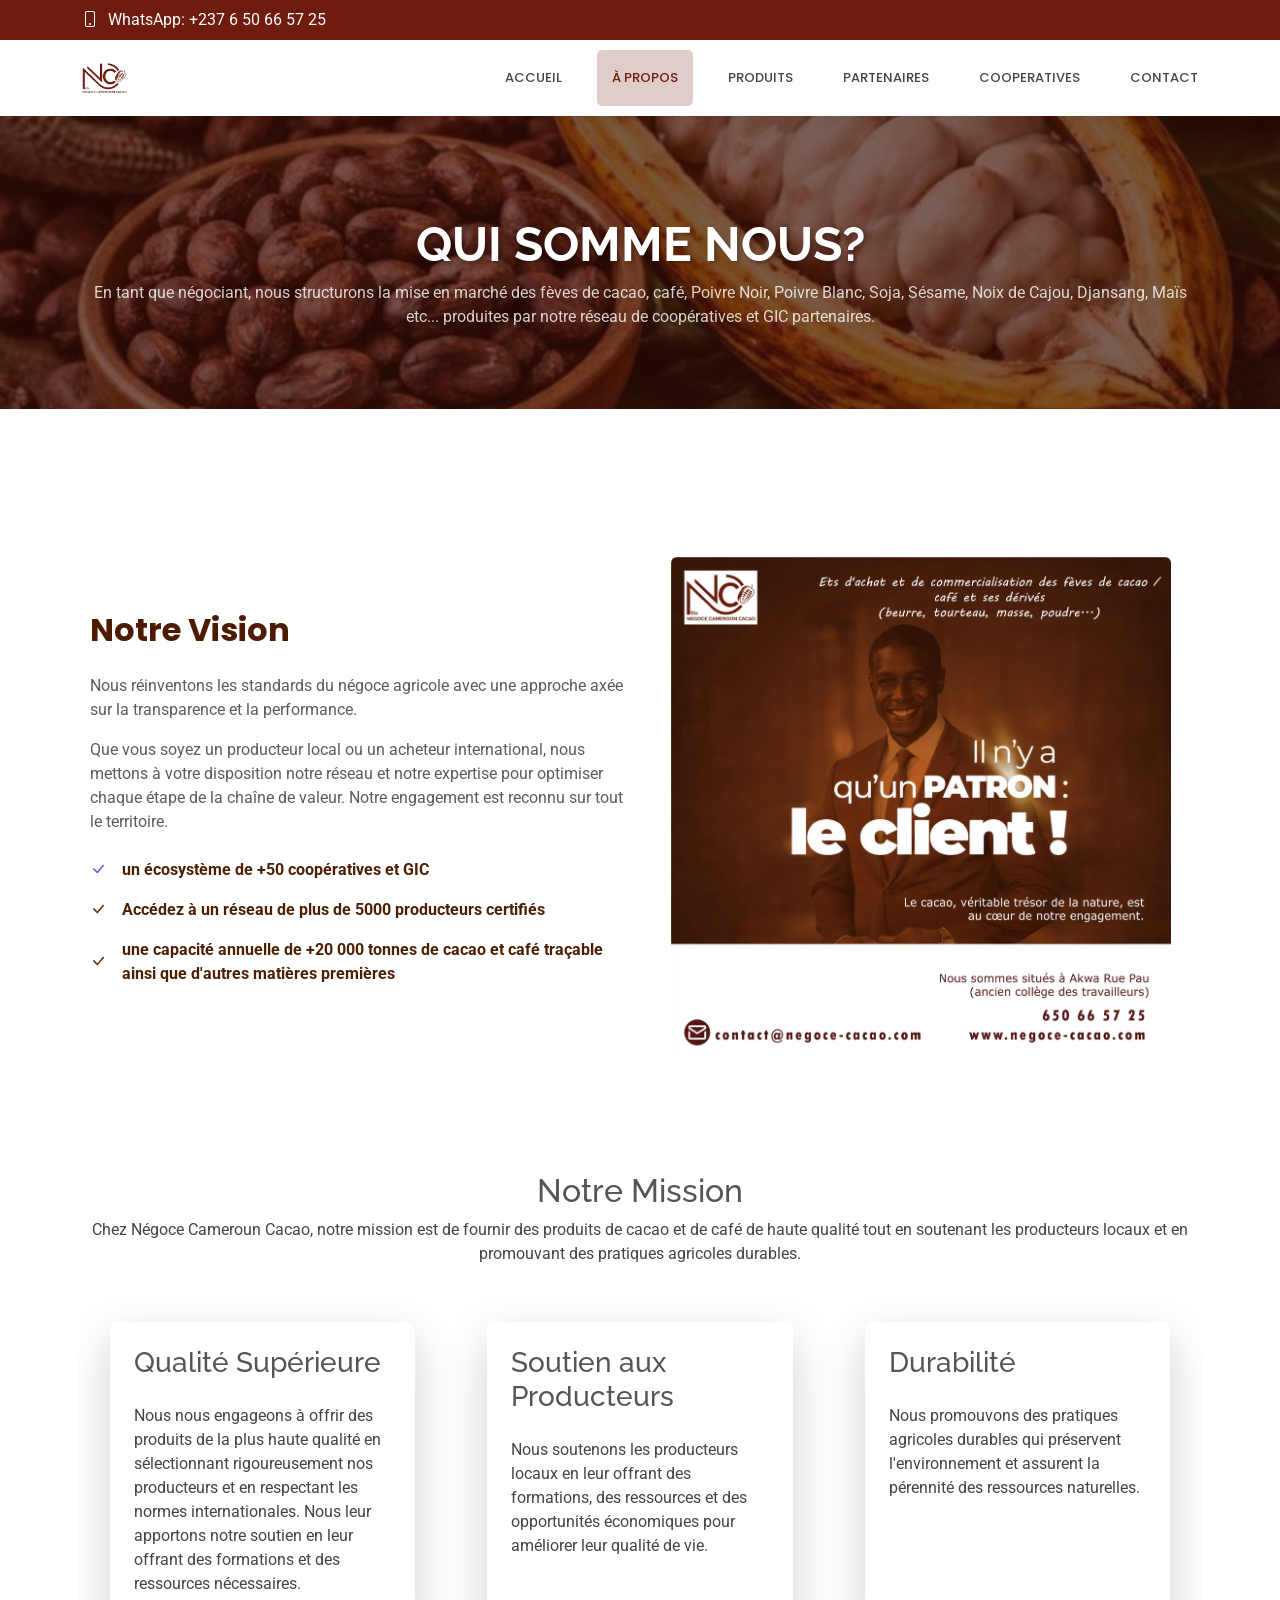
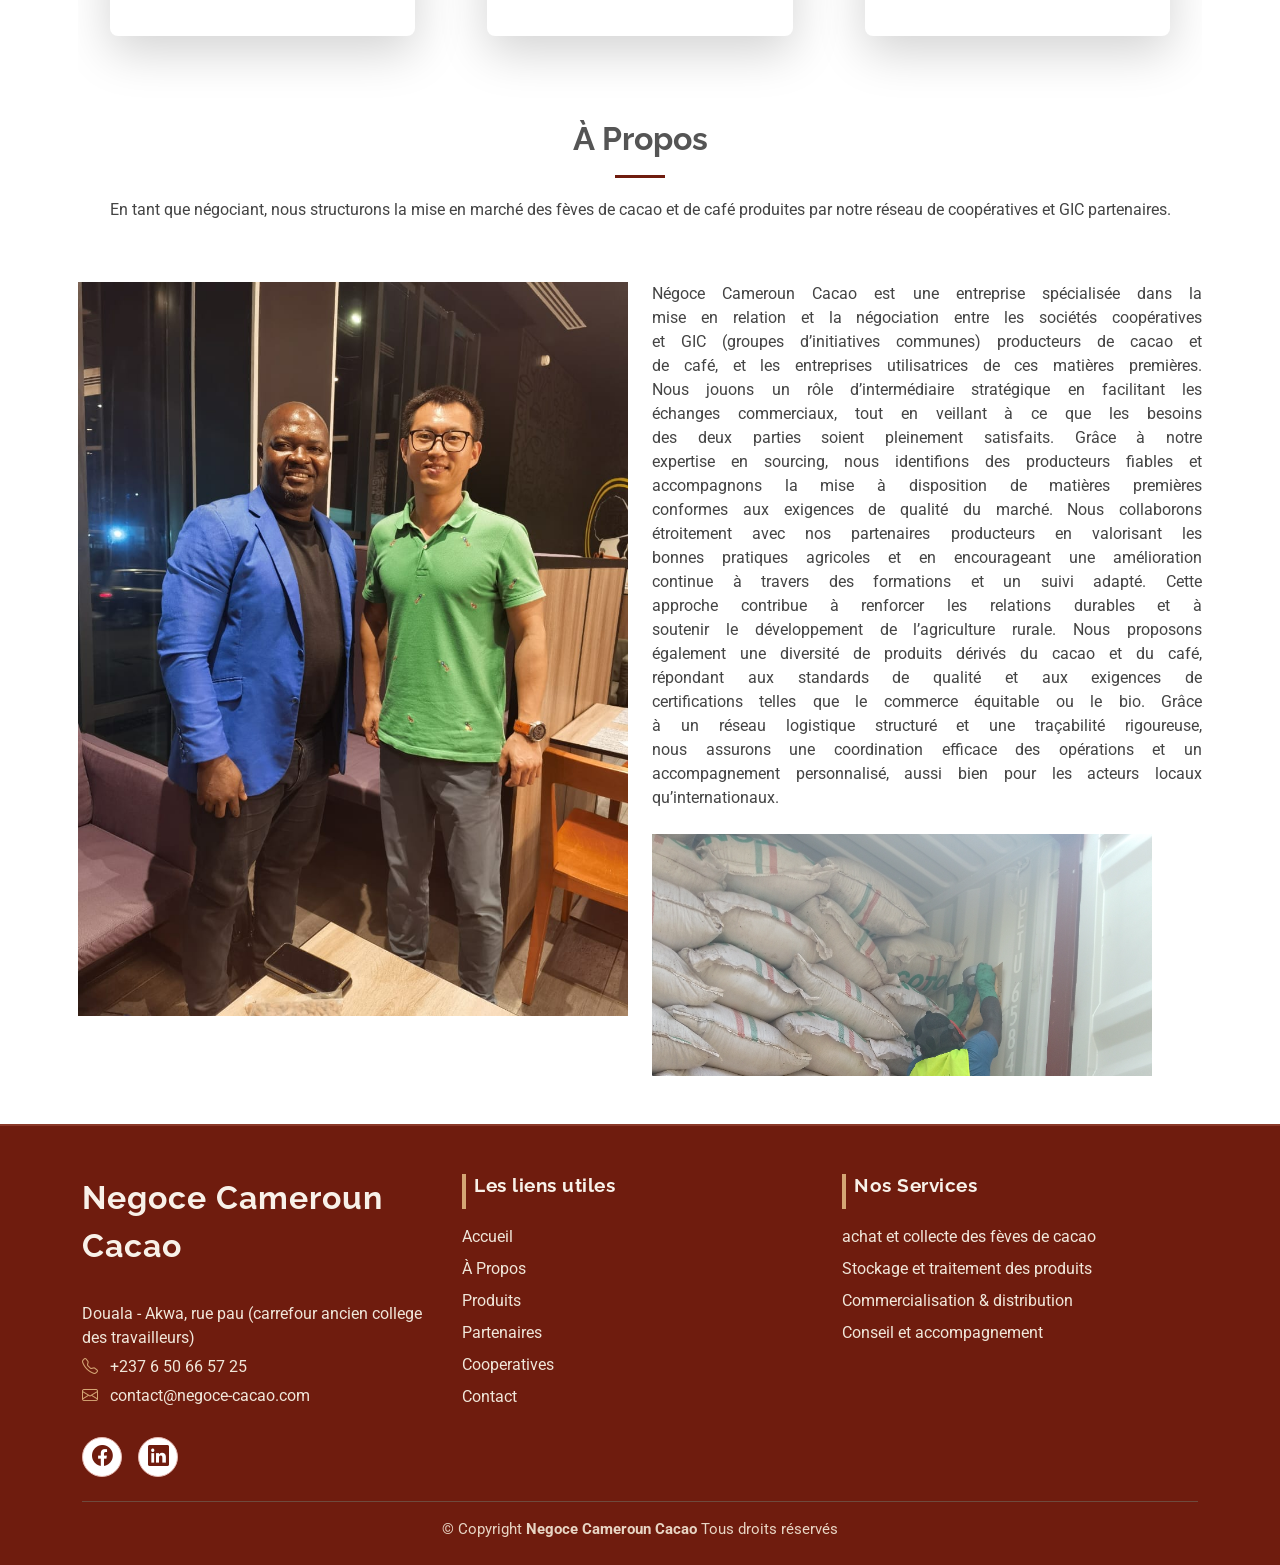
<file: apropos.html>
<!DOCTYPE html>
<html lang="en">

<head>
    <meta charset="utf-8">
    <meta content="width=device-width, initial-scale=1.0" name="viewport">
    <title>Negoce Cameroun Cacao</title>
    <meta name="description" content="">
    <meta name="keywords" content="">

    <link href="assets/img/favicon.png" rel="icon">
    <link href="assets/img/apple-touch-icon.png" rel="apple-touch-icon">

    <link href="https://fonts.googleapis.com" rel="preconnect">
    <link href="https://fonts.gstatic.com" rel="preconnect" crossorigin>
    <link
        href="https://fonts.googleapis.com/css2?family=Roboto:ital,wght@0,100;0,300;0,400;0,500;0,700;0,900;1,100;1,300;1,400;1,500;1,700;1,900&family=Poppins:ital,wght@0,100;0,200;0,300;0,400;0,500;0,600;0,700;0,800;0,900;1,100;1,200;1,300;1,400;1,500;1,600;1,700;1,800;1,900&family=Raleway:ital,wght@0,100;0,200;0,300;0,400;0,500;0,600;0,700;0,800;0,900;1,100;1,200;1,300;1,400;1,500;1,600;1,700;1,800;1,900&display=swap"
        rel="stylesheet">

    <link href="assets/vendor/bootstrap/css/bootstrap.min.css" rel="stylesheet">
    <link href="assets/vendor/bootstrap-icons/bootstrap-icons.css" rel="stylesheet">
    <link href="assets/vendor/aos/aos.css" rel="stylesheet">
    <link href="assets/vendor/fontawesome-free/css/all.min.css" rel="stylesheet">
    <link href="assets/vendor/glightbox/css/glightbox.min.css" rel="stylesheet">
    <link href="assets/vendor/swiper/swiper-bundle.min.css" rel="stylesheet">
    <script src="assets/js/index.global.js"></script>
    <link rel="stylesheet" href="https://unpkg.com/boxicons@2.1.4/css/boxicons.min.css">
    <link href="assets/css/main.css" rel="stylesheet">
    <link rel="stylesheet" href="https://cdnjs.cloudflare.com/ajax/libs/font-awesome/6.4.2/css/all.min.css">

</head>

<body class="index-page">

    <header id="header" class="header sticky-top">

        <div class="topbar d-flex align-items-center">
            <div class="container d-flex justify-content-center justify-content-md-between">

                <!-- A<div class="d-none d-md-flex align-items-center">
                    <i class="bi bi-clock me-1"></i> Lundi - Vendredi, 8 H 00 - 18 H 00; Samedi, 8 H 00 - 12 H 00
                </div> -->

                <div class="d-flex align-items-center" style="display: flex; gap: 6px;">
                    <i class="bi bi-phone me-1"></i>
                    <a style="color: white;" href="https://wa.me/message/RLQPKZAIPQ53N1" target="_blank">
                        WhatsApp: +237 6 50 66 57 25
                    </a>
                </div>
            </div>
        </div>

        <div class="branding d-flex align-items-center">

            <div class="container position-relative d-flex align-items-center justify-content-end">

                <a href="index.html" class="logo d-flex align-items-center me-auto">
                    <img src="assets/img/logo.png" alt="logo-ncc" />
                </a>

                <nav id="navmenu" class="navmenu">
                    <ul>
                        <li><a href="index.html" class="nav-link">Accueil</a></li>
                        <li><a href="apropos.html" class="nav-link">À Propos</a></li>
                        <li><a href="produits.html" class="nav-link">Produits</a></li>
                        <li><a href="partners.html" class="nav-link">partenaires</a></li>
                        <li><a href="cooperatives.html" class="nav-link">Cooperatives</a></li>
                        <li><a href="contact.html" class="nav-link">Contact</a></li>
                    </ul>
                    <i class="mobile-nav-toggle d-xl-none bi bi-list"></i>
                </nav>
            </div>

        </div>

    </header>

    <main class="main">

        <div class="page-header">
            <div class="container">
                <h1 class="text-center">QUI SOMME NOUS?</h1>
                <ol class="breadcrumb justify-content-center">
                    <li class="breadcrumb-item active text-center" aria-current="page">
                        En tant que négociant, nous structurons la mise en marché des fèves de cacao, café, Poivre Noir, Poivre Blanc, Soja, Sésame, Noix de Cajou, Djansang, Maïs etc... produites par notre réseau de coopératives et GIC partenaires.
                    </li>
                </ol>
            </div>
        </div>

        <!-- About Section -->
        <section id="about" class="about section">

            <div class="container mx-auto px-2">

            
            <section id="why-choose-us" class="py-5">
                <div class="container">
                    <div class="row align-items-center">
                    
                        <div class="col-lg-6 mb-4 mb-lg-0" data-aos="fade-up">
                            <h2 class="fw-bold mb-4" style="color: #4d1c00; font-family: 'Poppins', sans-serif;">
                                Notre Vision
                            </h2>
                            <p class="text-muted mb-3">
                                Nous réinventons les standards du négoce agricole avec une approche axée sur 
                                la transparence et la performance.
                            </p>
                            <p class="text-muted mb-4">
                                Que vous soyez un producteur local ou un acheteur international, 
                                nous mettons à votre disposition notre réseau et notre expertise pour optimiser chaque étape de 
                                la chaîne de valeur. Notre engagement est reconnu sur tout le territoire.
                            </p>

                            <ul class="list-unstyled mb-4">
                                <li class="mb-3 d-flex align-items-center">
                                    <i class="bi bi-check-lg me-3" style="color: #4f5de4; font-weight: bold;"></i>
                                    <span class="fw-bold" style="color: #4d1f00;">un écosystème de +50 coopératives et GIC</span>
                                </li>
                                <li class="mb-3 d-flex align-items-center">
                                    <i class="bi bi-check-lg me-3" style="color: #662507; font-weight: bold;"></i>
                                    <span class="fw-bold" style="color: #4d1f00;">Accédez à un réseau de plus de 5000 producteurs certifiés</span>
                                </li>
                                <li class="mb-3 d-flex align-items-center">
                                    <i class="bi bi-check-lg me-3" style="color: #662507; font-weight: bold;"></i>
                                    <span class="fw-bold" style="color: #4d1f00;"> une capacité annuelle de +20 000 tonnes de cacao et café traçable ainsi que d'autres matières premières</span>
                                </li>
                            </ul>

                        </div>

                        <div class="col-lg-6 position-relative text-center" data-aos="fade-left">
                            <div class="image-wrapper d-inline-block position-relative">
                                <img src="assets/img/viseul-negoce.jpg" alt="Instructor" class="img-fluid rounded" style="max-height: 500px;">                        
                                
                            </div>
                        </div>

                    </div>
                </div>
            </section>

                <section id="mission" class="mission section bg-gray-100 py-7">
                    <div class="container md:mx-auto mx-0 px-2">
                        <!-- Section Title -->
                        <div class="text-center mb-8" data-aos="fade-up">
                            <h2 class="text-3xl font-bold">Notre Mission</h2>
                            <p>
                                Chez Négoce Cameroun Cacao, notre mission est de fournir des produits de cacao et de
                                café de haute qualité tout en soutenant les producteurs locaux et en promouvant des
                                pratiques agricoles durables.
                            </p>
                        </div>

                        <!-- Mission Details Section with Grid Layout -->
                        <div class="grid grid-cols-1 md:grid-cols-3 gap-4" data-aos="fade-up" data-aos-delay="100">
                            <!-- Qualité Supérieure -->
                            <div class="p-4">
                                <div class="bg-white p-6 rounded-lg shadow-lg h-full">
                                    <h3 class="text-xl font-semibold mb-4">Qualité Supérieure</h3>
                                    <p>Nous nous engageons à offrir des produits de la plus haute qualité en
                                        sélectionnant rigoureusement nos producteurs et en respectant les normes
                                        internationales. Nous leur apportons notre soutien en leur offrant des
                                        formations et des ressources nécessaires.</p>
                                </div>
                            </div>

                            <!-- Soutien aux Producteurs -->
                            <div class="p-4">
                                <div class="bg-white p-6 rounded-lg shadow-lg h-full">
                                    <h3 class="text-xl font-semibold mb-4">Soutien aux Producteurs</h3>
                                    <p>Nous soutenons les producteurs locaux en leur offrant des formations, des
                                        ressources et des opportunités économiques pour améliorer leur qualité de vie.
                                    </p>
                                </div>
                            </div>

                            <!-- Durabilité -->
                            <div class="p-4">
                                <div class="bg-white p-6 rounded-lg shadow-lg h-full">
                                    <h3 class="text-xl font-semibold mb-4">Durabilité</h3>
                                    <p>Nous promouvons des pratiques agricoles durables qui préservent l'environnement
                                        et assurent la pérennité des ressources naturelles.</p>
                                </div>
                            </div>
                        </div>
                    </div>
                </section>



                <div class="container section-title" data-aos="fade-up">
                    <h2>À Propos<br></h2>
                    <p>En tant que négociant, nous structurons la mise
                        en marché des fèves de cacao et de café produites
                        par notre réseau de coopératives et GIC partenaires.
                    </p>
                </div>

                <div class="row gy-4 apropos-img-texte">
                    <div class="col-lg-6 position-relative align-self-start apropos-img" data-aos="fade-up"
                        data-aos-delay="100">
                        <img src="assets/img/partenaires/partenaire.jpg" class="img-fluid w-100" alt="">
                    </div>
                    <div class="col-lg-6 content apropos-texte" style="word-spacing: 10px; text-align: justify;"
                        data-aos="fade-up" data-aos-delay="200">
                        Négoce Cameroun Cacao est une entreprise spécialisée dans la mise en relation et la négociation
                        entre les sociétés coopératives et GIC (groupes d’initiatives communes) producteurs de cacao et
                        de café, et les entreprises utilisatrices de ces matières premières.

                        Nous jouons un rôle d’intermédiaire stratégique en facilitant les échanges commerciaux, tout en
                        veillant à ce que les besoins des deux parties soient pleinement satisfaits. Grâce à notre
                        expertise en sourcing, nous identifions des producteurs fiables et accompagnons la mise à
                        disposition de matières premières conformes aux exigences de qualité du marché.

                        Nous collaborons étroitement avec nos partenaires producteurs en valorisant les bonnes pratiques
                        agricoles et en encourageant une amélioration continue à travers des formations et un suivi
                        adapté. Cette approche contribue à renforcer les relations durables et à soutenir le
                        développement de l’agriculture rurale.

                        Nous proposons également une diversité de produits dérivés du cacao et du café, répondant aux
                        standards de qualité et aux exigences de certifications telles que le commerce équitable ou le
                        bio.

                        Grâce à un réseau logistique structuré et une traçabilité rigoureuse, nous assurons une
                        coordination efficace des opérations et un accompagnement personnalisé, aussi bien pour les
                        acteurs locaux qu’internationaux.
                        <br><br>
                        
                        <div id="carouselExample" class="carousel slide h-10 " data-bs-ride="carousel" style="width:500px;">
                            <div class="carousel-inner">
                                <!-- Première vidéo/photo active -->
                                <div class="carousel-item active " data-bs-interval="3000">
                                    <img src="assets/img/Nouveau dossier/IMG_20241207_142347_722.jpg" class="d-block w-100" alt="Photo 1">
                                </div>
                                <!-- Deuxième -->
                                <div class="carousel-item" data-bs-interval="3000">
                                    <img src="assets/img/Nouveau dossier/IMG_20241204_131534_914.jpg" class="d-block w-100" alt="Photo 2">
                                </div>
                                <!-- Troisième -->
                                <div class="carousel-item" data-bs-interval="3000">
                                    <img src="assets/img/Nouveau dossier/IMG_20241204_132628_761.jpg" class="d-block w-100" alt="Photo 3">
                                </div>
                                <!-- Quatrième -->
                                <div class="carousel-item" data-bs-interval="3000">
                                    <img src="assets/img/Nouveau dossier/IMG_20241204_132649_433.jpg" class="d-block w-100" alt="Photo 4">
                                </div>
                                <!-- Cinquième -->
                                <div class="carousel-item" data-bs-interval="3000">
                                    <img src="assets/img/Nouveau dossier/IMG_20241204_173621_556.jpg" class="d-block w-100" alt="Photo 5">
                                </div>
                            </div>
                        </div>
                    </div>

                </div>

            </div>


        </section>
        <br><br>

        <!--<section id="call-to-action" class="call-to-action section accent-background">

            <div class="container" id="departments">
                <div class="row justify-content-center" data-aos="zoom-in" data-aos-delay="100">
                    <div class="col-xl-10">
                        <div class="text-center">
                            <h3></h3>
                            <p> Nous collaborons avec un réseau de partenaires pour assurer une négociation efficace, durable et traçable.
                            </p>
                        </div>
                    </div>
                </div>
            </div>

        </section>-->


    </main>


    <footer id="footer" class="footer footer-modern">
        <div class="container">
            <div class="row align-items-stretch gy-4">
                <!-- Bloc entreprise -->
                <div class="col-lg-4 col-md-6 mb-4 mb-lg-0 d-flex flex-column justify-content-between">
                    <div>
                        <a href="index.html" class="footer-logo mb-3 d-inline-flex align-items-center">
                            <span class="sitename">Negoce Cameroun Cacao</span>
                        </a>
                        <div class="footer-contact mt-3">
                            <p class="footer-address">Douala - Akwa, rue pau (carrefour ancien college des travailleurs)
                            </p>
                            <p class="footer-phone"><i class="bi bi-telephone"></i> <span>+237 6 50 66 57 25</span></p>
                            <p class="footer-email"><i class="bi bi-envelope"></i> <span>contact@negoce-cacao.com</span>
                            </p>
                        </div>
                    </div>
                    <div class="footer-social mt-4">
                        <a href="https://www.facebook.com/profile.php?id=61574206922929" target="_blank"
                            aria-label="Facebook"><i class="bi bi-facebook"></i></a>
                        <a href="https://www.linkedin.com/company/negoce-cameroun-cacao/" target="_blank"
                            aria-label="LinkedIn"><i class="bi bi-linkedin"></i></a>
                    </div>
                </div>
                <!-- Bloc liens utiles -->
                <div class="col-lg-4 col-md-6 mb-4 mb-lg-0 d-flex flex-column justify-content-between">
                    <div>
                        <h4 class="footer-title">Les liens utiles</h4>
                        <ul class="footer-links">
                            <li><a href="index.html">Accueil</a></li>
                            <li><a href="apropos.html">À Propos</a></li>
                            <li><a href="produits.html">Produits</a></li>
                            <li><a href="partners.html">Partenaires</a></li>
                            <li><a href="cooperatives.html">Cooperatives</a></li>
                            <li><a href="contact.html">Contact</a></li>
                        </ul>
                    </div>
                </div>
                <!-- Bloc services -->
                <div class="col-lg-4 col-md-12 d-flex flex-column justify-content-between">
                    <div>
                        <h4 class="footer-title">Nos Services</h4>
                        <ul class="footer-links">
                            <li>achat et collecte des fèves de cacao</li>
                            <li>Stockage et traitement des produits</li>
                            <li>Commercialisation & distribution</li>
                            <li>Conseil et accompagnement</li>
                        </ul>
                    </div>
                </div>
            </div>
            <div class="footer-bottom text-center mt-4 pt-3">
                <p class="mb-0">© <span>Copyright</span> <strong class="sitename">Negoce Cameroun Cacao</strong>
                    <span>Tous droits réservés</span>
                </p>
            </div>
        </div>
    </footer>

    <!-- Scroll Top -->
    <a href="#" id="scroll-top" class="scroll-top d-flex align-items-center justify-content-center"><i
            class="bi bi-arrow-up-short"></i></a>
    <!-- Preloader -->
    <div id="preloader"></div>

    <!-- Vendor JS Files -->
    <script src="assets/vendor/bootstrap/js/bootstrap.bundle.min.js"></script>
    <script src="assets/vendor/php-email-form/validate.js"></script>
    <script src="assets/vendor/aos/aos.js"></script>
    <script src="assets/vendor/glightbox/js/glightbox.min.js"></script>
    <script src="assets/vendor/purecounter/purecounter_vanilla.js"></script>
    <script src="assets/vendor/swiper/swiper-bundle.min.js"></script>

    <!-- Main JS File -->
    <script src="assets/js/main.js"></script>
</body>

</html>
</file>
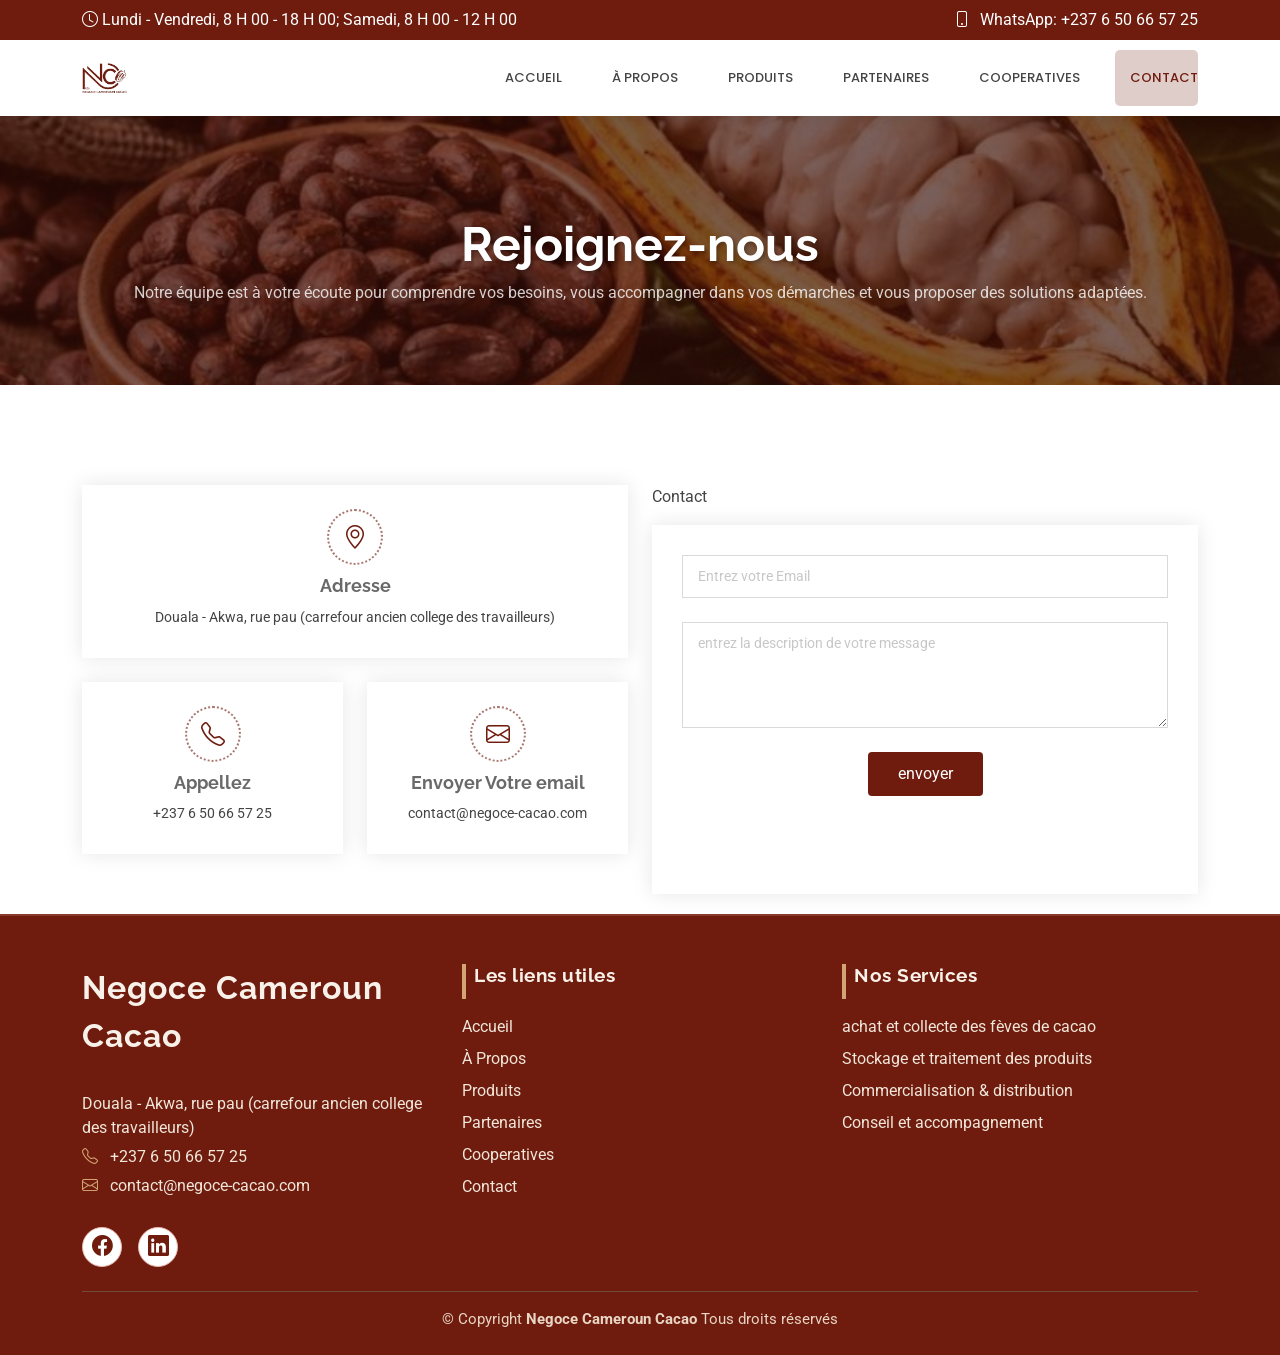
<file: contact.html>
<!DOCTYPE html>
<html lang="en">

<head>
    <meta charset="utf-8">
    <meta content="width=device-width, initial-scale=1.0" name="viewport">
    <title>Negoce Cameroun Cacao</title>
    <meta name="description" content="">
    <meta name="keywords" content="">

    <link href="assets/img/favicon.png" rel="icon">
    <link href="assets/img/apple-touch-icon.png" rel="apple-touch-icon">

    <link href="https://fonts.googleapis.com" rel="preconnect">
    <link href="https://fonts.gstatic.com" rel="preconnect" crossorigin>
    <link
        href="https://fonts.googleapis.com/css2?family=Roboto:ital,wght@0,100;0,300;0,400;0,500;0,700;0,900;1,100;1,300;1,400;1,500;1,700;1,900&family=Poppins:ital,wght@0,100;0,200;0,300;0,400;0,500;0,600;0,700;0,800;0,900;1,100;1,200;1,300;1,400;1,500;1,600;1,700;1,800;1,900&family=Raleway:ital,wght@0,100;0,200;0,300;0,400;0,500;0,600;0,700;0,800;0,900;1,100;1,200;1,300;1,400;1,500;1,600;1,700;1,800;1,900&display=swap"
        rel="stylesheet">

    <link href="assets/vendor/bootstrap/css/bootstrap.min.css" rel="stylesheet">
    <link href="assets/vendor/bootstrap-icons/bootstrap-icons.css" rel="stylesheet">
    <link href="assets/vendor/aos/aos.css" rel="stylesheet">
    <link href="assets/vendor/fontawesome-free/css/all.min.css" rel="stylesheet">
    <link href="assets/vendor/glightbox/css/glightbox.min.css" rel="stylesheet">
    <link href="assets/vendor/swiper/swiper-bundle.min.css" rel="stylesheet">
    <script src="assets/js/index.global.js"></script>
    <link rel="stylesheet" href="https://unpkg.com/boxicons@2.1.4/css/boxicons.min.css">
    <link href="assets/css/main.css" rel="stylesheet">
    <link rel="stylesheet" href="https://cdnjs.cloudflare.com/ajax/libs/font-awesome/6.4.2/css/all.min.css">

</head>

<body class="index-page">

    <header id="header" class="header sticky-top">

        <div class="topbar d-flex align-items-center">
            <div class="container d-flex justify-content-center justify-content-md-between">
                <div class="d-none d-md-flex align-items-center">
                    <i class="bi bi-clock me-1"></i> Lundi - Vendredi, 8 H 00 - 18 H 00; Samedi, 8 H 00 - 12 H 00
                </div>
                <div class="d-flex align-items-center" style="display: flex; gap: 6px;">
                    <i class="bi bi-phone me-1"></i>
                    <a style="color: white;" href="https://wa.me/message/RLQPKZAIPQ53N1" target="_blank">
                        WhatsApp: +237 6 50 66 57 25
                    </a>
                </div>
            </div>
        </div>

        <div class="branding d-flex align-items-center">

            <div class="container position-relative d-flex align-items-center justify-content-end">

                <a href="index.html" class="logo d-flex align-items-center me-auto">
                    <img src="assets/img/logo.png" alt="logo-ncc" />
                </a>

                <nav id="navmenu" class="navmenu">
                    <ul>
                        <li><a href="index.html" class="nav-link">Accueil</a></li>
                        <li><a href="apropos.html" class="nav-link">À Propos</a></li>
                        <li><a href="produits.html" class="nav-link">Produits</a></li>
                        <li><a href="partners.html" class="nav-link">partenaires</a></li>
                        <li><a href="cooperatives.html" class="nav-link">Cooperatives</a></li>
                        <li><a href="contact.html" class="nav-link">Contact</a></li>
                    </ul>
                    <i class="mobile-nav-toggle d-xl-none bi bi-list"></i>
                </nav>
            </div>

        </div>

    </header>

    <div class="page-header">
        <div class="container">
            <h1 class="text-center">Rejoignez-nous</h1>
            <ol class="breadcrumb justify-content-center">
                <li class="breadcrumb-item active text-center" aria-current="page">
                    Notre équipe est à votre écoute pour comprendre vos besoins, vous accompagner dans vos démarches et
                    vous proposer des solutions adaptées. </li>
            </ol>
        </div>
    </div>

    <main class="main">

        <!-- Contact Section -->
        <section id="contact" class="contact section">

            <div class="container" data-aos="fade-up" data-aos-delay="100">

                <div class="row gy-4">
                    <div class="col-lg-6 ">
                        <div class="row gy-4">

                            <div class="col-lg-12">
                                <div class="info-item d-flex flex-column justify-content-center align-items-center"
                                    data-aos="fade-up" data-aos-delay="200">
                                    <i class="bi bi-geo-alt"></i>
                                    <h3>Adresse</h3>
                                    <p>Douala - Akwa, rue pau (carrefour ancien college des travailleurs)</p>
                                </div>
                            </div><!-- End Info Item -->

                            <div class="col-md-6">
                                <div class="info-item d-flex flex-column justify-content-center align-items-center"
                                    data-aos="fade-up" data-aos-delay="300">
                                    <i class="bi bi-telephone"></i>
                                    <h3>Appellez</h3>
                                    <p>+237 6 50 66 57 25</p>
                                </div>
                            </div><!-- End Info Item -->

                            <div class="col-md-6">
                                <div class="info-item d-flex flex-column justify-content-center align-items-center"
                                    data-aos="fade-up" data-aos-delay="400">
                                    <i class="bi bi-envelope"></i>
                                    <h3>Envoyer Votre email</h3>
                                    <p>contact@negoce-cacao.com</p>
                                </div>
                            </div><!-- End Info Item -->

                        </div>
                    </div>

                    <div id="services" class="col-lg-6">
                        <p>Contact</p>
                        <form action="" method="post" class="php-email-form" data-aos="fade-up" data-aos-delay="500">
                            <div class="row gy-4">
                                <div class="col-md-12">
                                    <input type="email" class="form-control" name="email"
                                        placeholder="Entrez votre Email" required="">
                                </div>

                                <div class="col-md-12">
                                    <textarea class="form-control" name="message" rows="4"
                                        placeholder="entrez la description de votre message" required=""></textarea>
                                </div>

                                <div class="col-md-12 text-center">
                                    <div class="loading">Loading</div>
                                    <div class="error-message"></div>
                                    <div class="sent-message">merci d'avoir envoyer votre message</div>

                                    <button type="submit">envoyer</button>
                                </div>

                            </div>
                        </form>
                    </div><!-- End Contact Form -->

                </div>

            </div>

        </section><!-- /Contact Section -->

    </main>

    <footer id="footer" class="footer footer-modern">
        <div class="container">
            <div class="row align-items-stretch gy-4">
                <!-- Bloc entreprise -->
                <div class="col-lg-4 col-md-6 mb-4 mb-lg-0 d-flex flex-column justify-content-between">
                    <div>
                        <a href="index.html" class="footer-logo mb-3 d-inline-flex align-items-center">
                            <span class="sitename">Negoce Cameroun Cacao</span>
                        </a>
                        <div class="footer-contact mt-3">
                            <p class="footer-address">Douala - Akwa, rue pau (carrefour ancien college des travailleurs)
                            </p>
                            <p class="footer-phone"><i class="bi bi-telephone"></i> <span>+237 6 50 66 57 25</span></p>
                            <p class="footer-email"><i class="bi bi-envelope"></i> <span>contact@negoce-cacao.com</span>
                            </p>
                        </div>
                    </div>
                    <div class="footer-social mt-4">
                        <a href="https://www.facebook.com/profile.php?id=61574206922929" target="_blank"
                            aria-label="Facebook"><i class="bi bi-facebook"></i></a>
                        <a href="https://www.linkedin.com/company/negoce-cameroun-cacao/" target="_blank"
                            aria-label="LinkedIn"><i class="bi bi-linkedin"></i></a>
                    </div>
                </div>
                <!-- Bloc liens utiles -->
                <div class="col-lg-4 col-md-6 mb-4 mb-lg-0 d-flex flex-column justify-content-between">
                    <div>
                        <h4 class="footer-title">Les liens utiles</h4>
                        <ul class="footer-links">
                            <li><a href="index.html">Accueil</a></li>
                            <li><a href="apropos.html">À Propos</a></li>
                            <li><a href="produits.html">Produits</a></li>
                            <li><a href="partners.html">Partenaires</a></li>
                            <li><a href="cooperatives.html">Cooperatives</a></li>
                            <li><a href="contact.html">Contact</a></li>
                        </ul>
                    </div>
                </div>
                <!-- Bloc services -->
                <div class="col-lg-4 col-md-12 d-flex flex-column justify-content-between">
                    <div>
                        <h4 class="footer-title">Nos Services</h4>
                        <ul class="footer-links">
                            <li>achat et collecte des fèves de cacao</li>
                            <li>Stockage et traitement des produits</li>
                            <li>Commercialisation & distribution</li>
                            <li>Conseil et accompagnement</li>
                        </ul>
                    </div>
                </div>
            </div>
            <div class="footer-bottom text-center mt-4 pt-3">
                <p class="mb-0">© <span>Copyright</span> <strong class="sitename">Negoce Cameroun Cacao</strong>
                    <span>Tous droits réservés</span></p>
            </div>
        </div>
    </footer>

    <!-- Scroll Top -->
    <a href="#" id="scroll-top" class="scroll-top d-flex align-items-center justify-content-center"><i
            class="bi bi-arrow-up-short"></i></a>

    <!-- Preloader -->
    <div id="preloader"></div>

    <!-- Vendor JS Files -->
    <script src="assets/vendor/bootstrap/js/bootstrap.bundle.min.js"></script>
    <script src="assets/vendor/php-email-form/validate.js"></script>
    <script src="assets/vendor/aos/aos.js"></script>
    <script src="assets/vendor/glightbox/js/glightbox.min.js"></script>
    <script src="assets/vendor/purecounter/purecounter_vanilla.js"></script>
    <script src="assets/vendor/swiper/swiper-bundle.min.js"></script>

    <!-- Main JS File -->
    <script src="assets/js/main.js"></script>

</body>

</html>
</file>
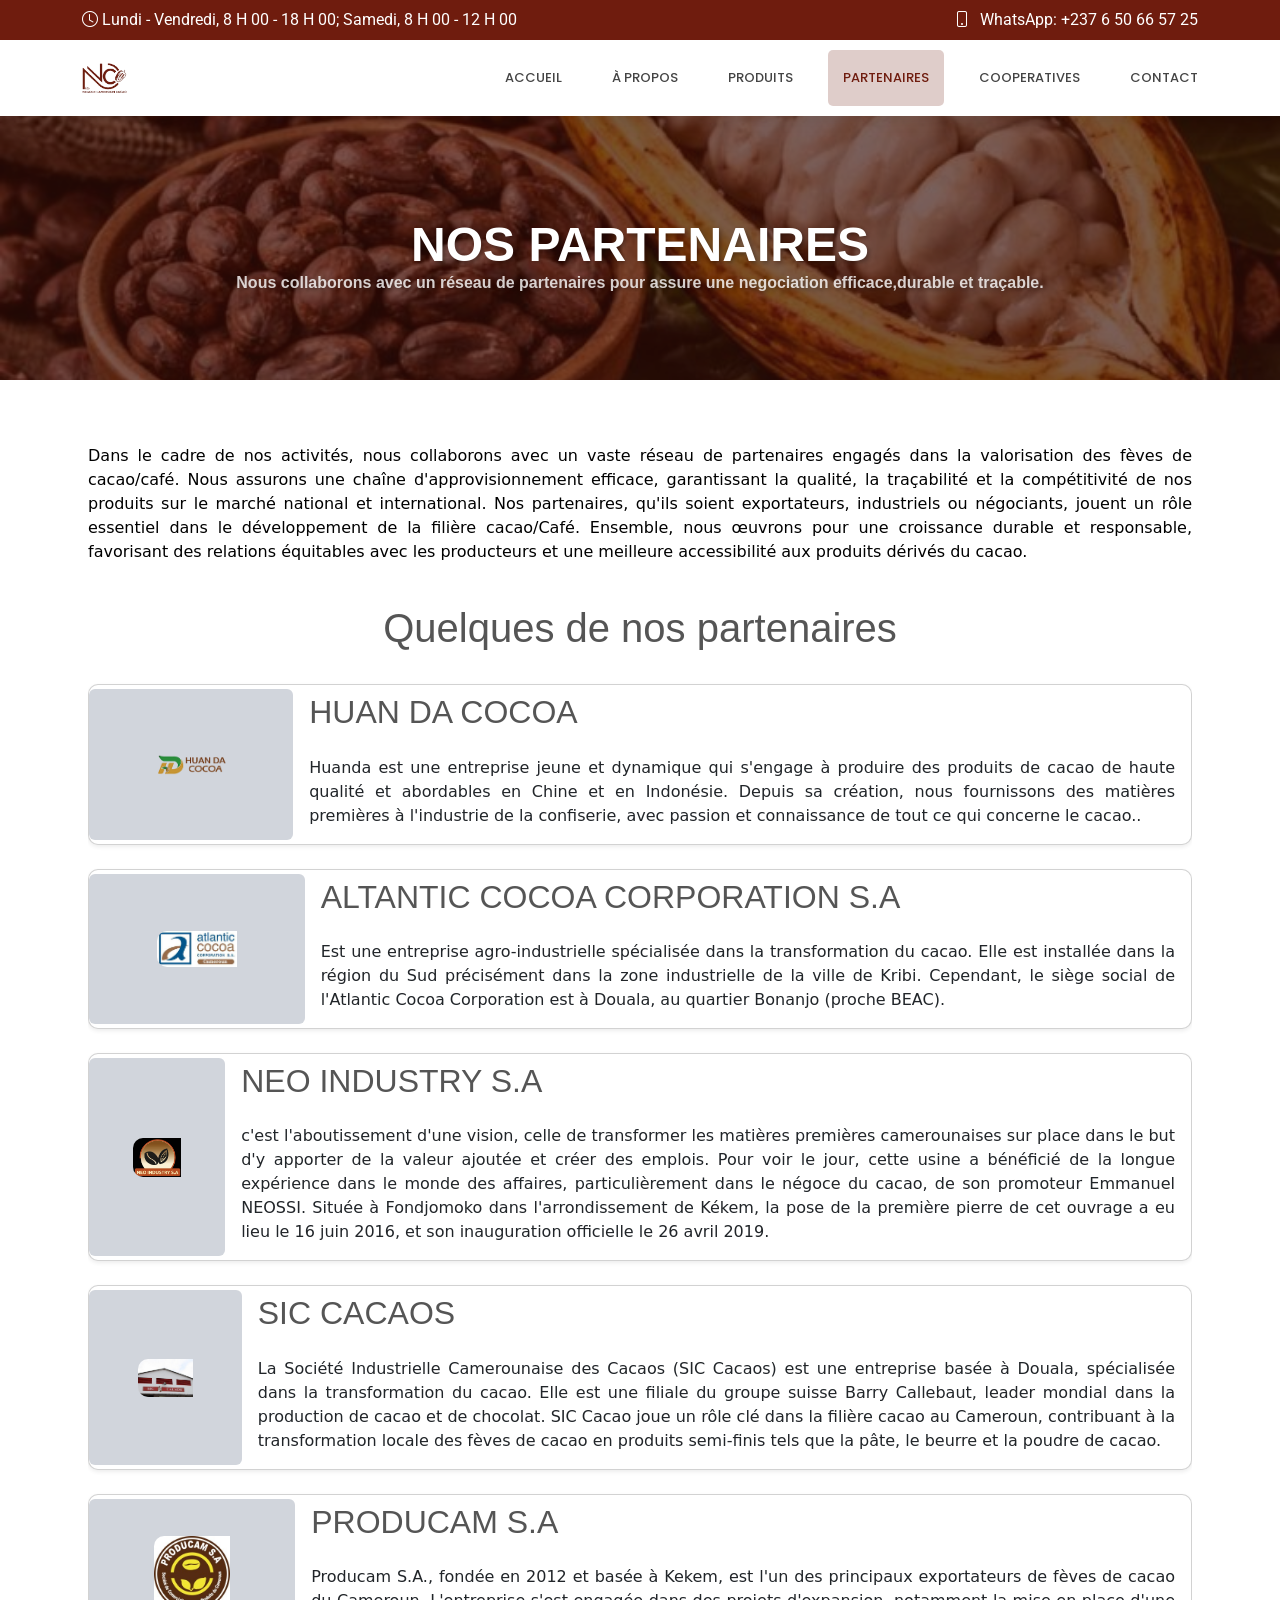
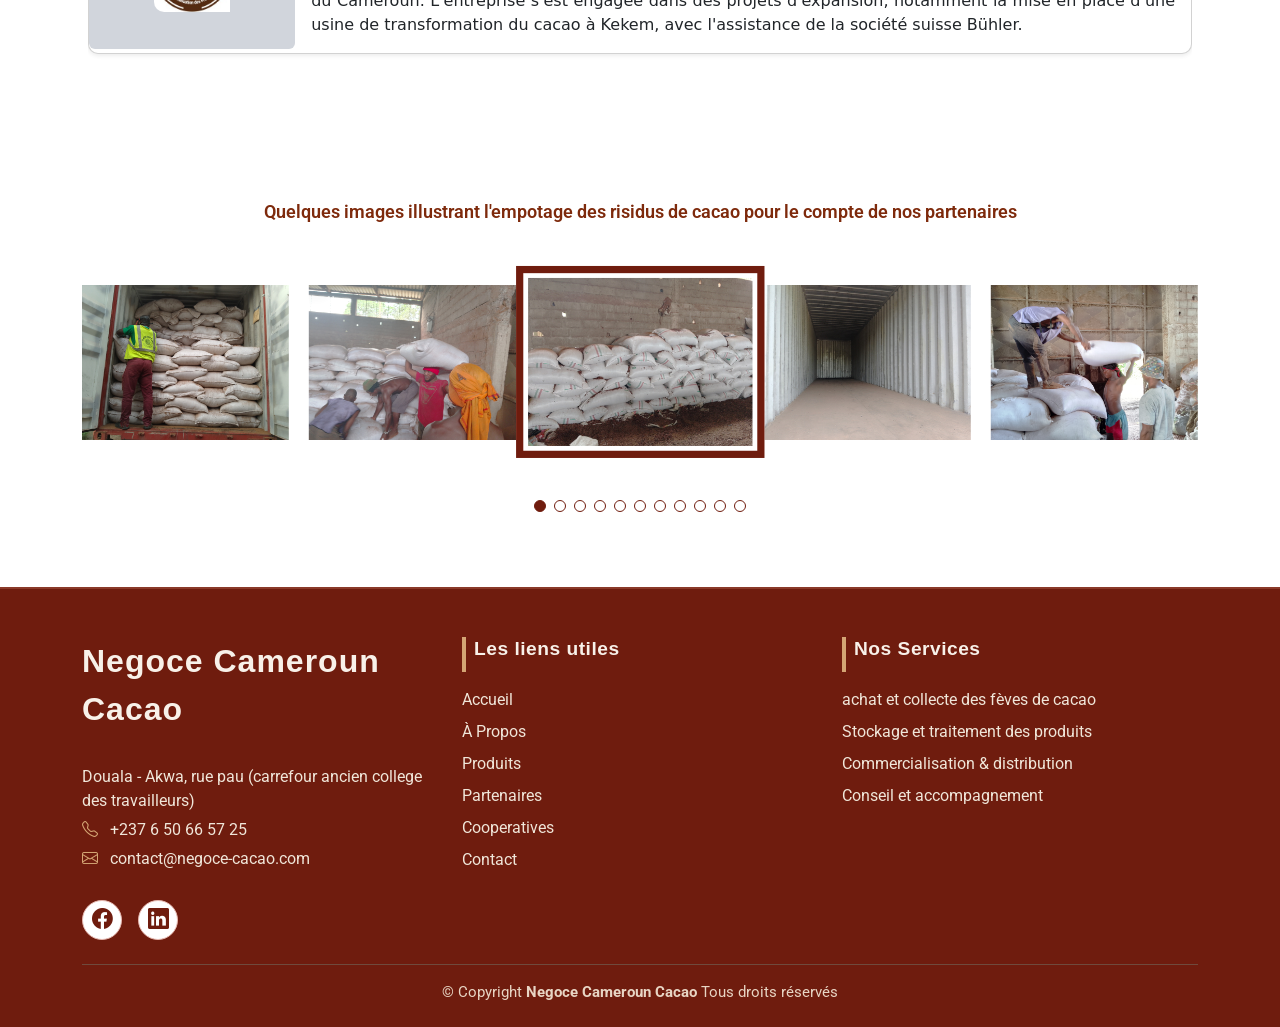
<file: partners.html>
<!DOCTYPE html>
<html lang="en">

<head>
    <meta charset="utf-8">
    <meta content="width=device-width, initial-scale=1.0" name="viewport">
    <title>Negoce Cameroun Cacao</title>
    <meta name="description" content="">
    <meta name="keywords" content="">

    <link href="assets/img/favicon.png" rel="icon">
    <link href="assets/img/apple-touch-icon.png" rel="apple-touch-icon">

    <link href="https://fonts.googleapis.com" rel="preconnect">
    <link href="https://fonts.gstatic.com" rel="preconnect" crossorigin>
    <link
        href="https://fonts.googleapis.com/css2?family=Roboto:ital,wght@0,100;0,300;0,400;0,500;0,700;0,900;1,100;1,300;1,400;1,500;1,700;1,900&family=Poppins:ital,wght@0,100;0,200;0,300;0,400;0,500;0,600;0,700;0,800;0,900;1,100;1,200;1,300;1,400;1,500;1,600;1,700;1,800;1,900&display=swap"
        rel="stylesheet">

    <link href="assets/vendor/bootstrap/css/bootstrap.min.css" rel="stylesheet">
    <link href="assets/vendor/bootstrap-icons/bootstrap-icons.css" rel="stylesheet">
    <link href="assets/vendor/aos/aos.css" rel="stylesheet">
    <link href="assets/vendor/fontawesome-free/css/all.min.css" rel="stylesheet">
    <link href="assets/vendor/glightbox/css/glightbox.min.css" rel="stylesheet">
    <link href="assets/vendor/swiper/swiper-bundle.min.css" rel="stylesheet">
    <script src="assets/js/index.global.js"></script>
    <link rel="stylesheet" href="https://unpkg.com/boxicons@2.1.4/css/boxicons.min.css">
    <link href="assets/css/main.css" rel="stylesheet">
    <link rel="stylesheet" href="https://cdnjs.cloudflare.com/ajax/libs/font-awesome/6.4.2/css/all.min.css">

    <style>
        .card {
            transition: transform 0.3s ease, box-shadow 0.3s ease;
            display: flex;
            flex-direction: row;
            border-radius: 10px;
            overflow: hidden;
        }

        .card:hover {
            transform: translateY(-10px);
            box-shadow: 0 15px 30px rgba(0, 0, 0, 0.2);
        }

        .card img {
            width: 40%;
            height: auto;
            border-radius: 10px 0 0 10px;
        }

        .card .p-6 {
            width: 60%;
            padding: 20px;
        }

        .card .p-6 h2 {
            font-size: 1.75rem;
            margin-bottom: 10px;
        }

        .card .p-6 p {
            font-size: 1rem;
            color: #555;
        }
    </style>

</head>

<body class="index-page">

    <header id="header" class="header sticky-top">

        <div class="topbar d-flex align-items-center">
            <div class="container d-flex justify-content-center justify-content-md-between">
                <div class="d-none d-md-flex align-items-center">
                    <i class="bi bi-clock me-1"></i> Lundi - Vendredi, 8 H 00 - 18 H 00; Samedi, 8 H 00 - 12 H 00
                </div>
                <div class="d-flex align-items-center" style="display: flex; gap: 6px;">
                    <i class="bi bi-phone me-1"></i>
                    <a style="color: white;" href="https://wa.me/message/RLQPKZAIPQ53N1" target="_blank">
                        WhatsApp: +237 6 50 66 57 25
                    </a>
                </div>
            </div>
        </div>

        <div class="branding d-flex align-items-center">

            <div class="container position-relative d-flex align-items-center justify-content-end">

                <a href="index.html" class="logo d-flex align-items-center me-auto">
                    <img src="assets/img/logo.png" alt="logo-ncc" />
                </a>

                <nav id="navmenu" class="navmenu">
                    <ul>
                        <li><a href="index.html" class="nav-link">Accueil</a></li>
                        <li><a href="apropos.html" class="nav-link">À Propos</a></li>
                        <li><a href="produits.html" class="nav-link">Produits</a></li>
                        <li><a href="partners.html" class="nav-link">partenaires</a></li>
                        <li><a href="cooperatives.html" class="nav-link">Cooperatives</a></li>
                        <li><a href="contact.html" class="nav-link">Contact</a></li>
                    </ul>
                    <i class="mobile-nav-toggle d-xl-none bi bi-list"></i>
                </nav>
            </div>

        </div>

    </header>

        <div class="page-header" >
            <div class="container">
                <h1 class="text-center">NOS PARTENAIRES
                <ol class="breadcrumb justify-content-center">
                  <li class="breadcrumb-item active text-center" aria-current="page">
                   Nous collaborons avec un réseau de partenaires pour assure une negociation efficace,durable et traçable.
                  </li>
                </ol>
            </div>
        </div>

    <main class="main">



        <div class="mx-auto max-w-6xl p-6">
            <section class="font-sans text-black  mt-0 pt-0">
               
        
                <div class="">
                    <p class="text-justify mt-0">
                        Dans le cadre de nos activités, nous collaborons avec un
                        vaste réseau de partenaires engagés dans la valorisation des fèves de cacao/café. Nous assurons une
                        chaîne d'approvisionnement efficace, garantissant la qualité, la traçabilité et la compétitivité
                        de nos produits sur le marché national et international. Nos partenaires, qu'ils soient
                        exportateurs, industriels ou négociants, jouent un rôle essentiel dans le développement de la
                        filière cacao/Café. Ensemble, nous œuvrons pour une croissance durable et responsable,
                        favorisant des relations équitables avec les producteurs et une meilleure accessibilité aux
                        produits dérivés du cacao.
                        <br><br>
                     
                    </p>
                </div>
        
                <!-- Card de partenaire -->
                <div class="grid grid-cols-1  lg:grid-cols-1 gap-6">
                     <h1 class="text-4xl font-bold text-center mb-8">Quelques de nos partenaires</h1>
                    <div class="bg-white rounded-lg shadow-sm overflow-hidden card" data-aos="fade-up">
                        <div class="flex flex-col md:flex-row">
                            <div class="p-2 m-1 bg-gray-300 rounded-md w-1/2 mx-auto flex items-center justify-center">
                                <!-- Augmenter la taille de l'image -->
                                <img class="rounded-lg object-cover" src="./assets/img/partenaires/huanda-logo.webp" alt="Partenaire 2">
                            </div>
                            <div class="px-3 mt-2">
                                <h2 class="text-2xl font-semibold">HUAN DA COCOA</h2>
                                <p class="mt-4 text-justify">
                                    Huanda est une entreprise jeune et dynamique qui s'engage à produire des
                                    produits de cacao de haute qualité et abordables en Chine et en Indonésie. Depuis sa
                                    création, nous fournissons des matières premières à l'industrie de la confiserie, avec
                                    passion et connaissance de tout ce qui concerne le cacao..
                                </p>
                            </div>
                        </div>
                    </div>


                    <div class="bg-white rounded-lg shadow-sm overflow-hidden card" data-aos="fade-up">
                        <div class="flex flex-col md:flex-row">
                            <div class="p-2 m-1 bg-gray-300 rounded-md w-1/2 mx-auto flex items-center justify-center">
                                <!-- Augmenter la taille de l'image -->
                                <img class="rounded-lg  object-cover" src="./assets/img/partenaires/altantoic_cocoa.jpg" alt="Partenaire 3">
                            </div>
                            <div class="px-3 mt-2">
                                <h2 class="text-2xl font-semibold">ALTANTIC COCOA CORPORATION S.A</h2>
                                <p class="mt-4 text-justify">
                                    Est une entreprise agro-industrielle spécialisée dans la transformation du cacao. Elle
                                    est installée dans la région du Sud précisément dans la zone industrielle de la ville de
                                    Kribi. Cependant, le siège social de l'Atlantic Cocoa Corporation est à Douala, au
                                    quartier Bonanjo (proche BEAC).
                                </p>
                            </div>
                        </div>
                    </div>
                    
        
                    <div class="bg-white rounded-lg shadow-sm overflow-hidden card" data-aos="fade-up">
                        <div class="flex flex-col md:flex-row">
                            <div class="p-2 m-1 bg-gray-300 rounded-md w-1/2 mx-auto flex items-center justify-center">
                                <!-- Augmenter la taille de l'image -->
                                <img class="rounded-lg object-cover" src="./assets/img/partenaires/Neo_industry.jpg" alt="Partenaire 4">
                            </div>
                            <div class="px-3 mt-2">
                                <h2 class="text-2xl font-semibold">NEO INDUSTRY S.A</h2>
                                <p class="mt-4 text-justify">
                                    c'est l'aboutissement d'une vision, celle de transformer les matières
                                    premières camerounaises sur place dans le but d'y apporter de la valeur ajoutée et créer
                                    des emplois. Pour voir le jour, cette usine a bénéficié de la longue expérience dans le
                                    monde des affaires, particulièrement dans le négoce du cacao, de son promoteur Emmanuel
                                    NEOSSI. Située à Fondjomoko dans l'arrondissement de Kékem, la pose de la première
                                    pierre de cet ouvrage a eu lieu le 16 juin 2016, et son inauguration officielle le 26
                                    avril 2019.
                                </p>
                            </div>
                        </div>
                    </div>
                    
        
                    <div class="bg-white rounded-lg shadow-sm overflow-hidden card" data-aos="fade-up">
                        <div class="flex flex-col md:flex-row">
                            <div class="p-2 m-1 bg-gray-300 rounded-md w-1/2 mx-auto flex items-center justify-center">
                                <!-- Augmenter la taille de l'image -->
                                <img class="rounded-lg  md:w-1/2 object-cover" src="./assets/img/partenaires/cicia_cacao.jpg" alt="Partenaire 5">
                            </div>
                            <div class="px-3 mt-2">
                                <h2 class="text-2xl font-semibold">SIC CACAOS</h2>
                                <p class="mt-4 text-justify">
                                    La Société Industrielle Camerounaise des Cacaos (SIC Cacaos) est une entreprise basée à
                                    Douala, spécialisée dans la transformation du cacao. Elle est une filiale du groupe
                                    suisse Barry Callebaut, leader mondial dans la production de cacao et de chocolat. SIC
                                    Cacao joue un rôle clé dans la filière cacao au Cameroun, contribuant à la
                                    transformation locale des fèves de cacao en produits semi-finis tels que la pâte, le
                                    beurre et la poudre de cacao.
                                </p>
                            </div>
                        </div>
                    </div>
        
        
                    <div class="bg-white rounded-lg shadow-sm overflow-hidden card" data-aos="fade-up">
                        <div class="flex flex-col md:flex-row">
                            <div class="p-2 m-1 bg-gray-300 rounded-md w-1/2 mx-auto flex items-center justify-center">
                                <!-- Augmenter la taille de l'image -->
                                <img class="rounded-lg  md:w-48 md:h-48 object-cover" src="./assets/img/partenaires/Producam.jpg" alt="Partenaire 6">
                            </div>
                            <div class="px-3 mt-2">
                                <h2 class="text-2xl font-semibold">PRODUCAM S.A</h2>
                                <p class="mt-4 text-justify">
                                    Producam S.A., fondée en 2012 et basée à Kekem, est l'un des principaux
                                exportateurs de fèves de cacao du Cameroun. L'entreprise s'est engagée dans des projets
                                d'expansion, notamment la mise en place d'une usine de transformation du cacao à Kekem,
                                avec l'assistance de la société suisse Bühler.
                                </p>
                            </div>
                        </div>
                    </div>
                </div>
            </section>
        </div>
        


        <!-- Gallery Section -->
        <section id="gallery" class="gallery section">
            <p class="text-center text-orange-900 text-lg font-semibold">
                Quelques images illustrant l'empotage des risidus de cacao pour le compte de nos partenaires
            </p>
            <div class="container" data-aos="fade-up" data-aos-delay="100">

                <div class="swiper init-swiper">
                    <script type="application/json" class="swiper-config">
            {
              "loop": true,
              "speed": 600,
              "autoplay": {
                "delay": 5000
              },
              "slidesPerView": "auto",
              "centeredSlides": true,
              "pagination": {
                "el": ".swiper-pagination",
                "type": "bullets",
                "clickable": true
              },
              "breakpoints": {
                "320": {
                  "slidesPerView": 1,
                  "spaceBetween": 0
                },
                "768": {
                  "slidesPerView": 3,
                  "spaceBetween": 20
                },
                "1200": {
                  "slidesPerView": 5,
                  "spaceBetween": 20
                }
              }
            }
                    </script>
                    <div class="swiper-wrapper align-items-center">
                        <div class="swiper-slide">
                            <a class="glightbox" data-gallery="images-gallery" href="assets/img/partenaires/1.jpg">
                                <img src="assets/img/cacao/1.jpg" class="img-fluid" alt="">
                            </a>
                        </div>
                        <div class="swiper-slide">
                            <a class="glightbox" data-gallery="images-gallery" href="assets/img/cacao/4.jpg">
                                <img src="assets/img/cacao/4.jpg" class="img-fluid" alt="">
                            </a>
                        </div>
                        <div class="swiper-slide">
                            <a class="glightbox" data-gallery="images-gallery" href="assets/img/cacao/5.jpg">
                                <img src="assets/img/cacao/5.jpg" class="img-fluid" alt="">
                            </a>
                        </div>
                        <div class="swiper-slide">
                            <a class="glightbox" data-gallery="images-gallery" href="assets/img/cacao/6.jpg">
                                <img src="assets/img/cacao/6.jpg" class="img-fluid" alt="">
                            </a>
                        </div>
                        <div class="swiper-slide">
                            <a class="glightbox" data-gallery="images-gallery" href="assets/img/cacao/7.jpg">
                                <img src="assets/img/cacao/7.jpg" class="img-fluid" alt="">
                            </a>
                        </div>

                        <div class="swiper-slide">
                            <a class="glightbox" data-gallery="images-gallery" href="assets/img/cacao/8.jpg">
                                <img src="assets/img/cacao/8.jpg" class="img-fluid" alt="">
                            </a>
                        </div>
                        <div class="swiper-slide">
                            <a class="glightbox" data-gallery="images-gallery" href="assets/img/cacao/9.jpg">
                                <img src="assets/img/cacao/9.jpg" class="img-fluid" alt="">
                            </a>
                        </div>

                        <div class="swiper-slide">
                            <a class="glightbox" data-gallery="images-gallery" href="assets/img/cacao/11.jpg">
                                <img src="assets/img/cacao/11.jpg" class="img-fluid" alt="">
                            </a>
                        </div>

                        <div class="swiper-slide">
                            <a class="glightbox" data-gallery="images-gallery" href="assets/img/cacao/12.jpg">
                                <img src="assets/img/cacao/12.jpg" class="img-fluid" alt="">
                            </a>
                        </div>

                        <div class="swiper-slide">
                            <a class="glightbox" data-gallery="images-gallery" href="assets/img/cacao/22.jpg">
                                <img src="assets/img/cacao/22.jpg" class="img-fluid" alt="">
                            </a>
                        </div>

                        <div class="swiper-slide">
                            <a class="glightbox" data-gallery="images-gallery" href="assets/img/cacao/23.jpg">
                                <img src="assets/img/cacao/23.jpg" class="img-fluid" alt="">
                            </a>
                        </div>
                    </div>
                </div>
            </div>


            </div>

            </div>

            </div>

            </div>



            </div>
            </div>
            </div>


            </div>
            <div class="swiper-pagination"></div>
            </div>

            </div>

        </section><!-- /Gallery Section -->

    </main>

        <footer id="footer" class="footer footer-modern">
            <div class="container">
                <div class="row align-items-stretch gy-4">
                    <!-- Bloc entreprise -->
                    <div class="col-lg-4 col-md-6 mb-4 mb-lg-0 d-flex flex-column justify-content-between">
                        <div>
                            <a href="index.html" class="footer-logo mb-3 d-inline-flex align-items-center">
                                <span class="sitename">Negoce Cameroun Cacao</span>
                            </a>
                            <div class="footer-contact mt-3">
                                <p class="footer-address">Douala - Akwa, rue pau (carrefour ancien college des travailleurs)</p>
                                <p class="footer-phone"><i class="bi bi-telephone"></i> <span>+237 6 50 66 57 25</span></p>
                                <p class="footer-email"><i class="bi bi-envelope"></i> <span>contact@negoce-cacao.com</span></p>
                            </div>
                        </div>
                        <div class="footer-social mt-4">
                            <a href="https://www.facebook.com/profile.php?id=61574206922929" target="_blank" aria-label="Facebook"><i class="bi bi-facebook"></i></a>
                            <a href="https://www.linkedin.com/company/negoce-cameroun-cacao/" target="_blank" aria-label="LinkedIn"><i class="bi bi-linkedin"></i></a>
                        </div>
                    </div>
                    <!-- Bloc liens utiles -->
                    <div class="col-lg-4 col-md-6 mb-4 mb-lg-0 d-flex flex-column justify-content-between">
                        <div>
                            <h4 class="footer-title">Les liens utiles</h4>
                            <ul class="footer-links">
                                <li><a href="index.html">Accueil</a></li>
                                <li><a href="apropos.html">À Propos</a></li>
                                <li><a href="produits.html">Produits</a></li>
                                <li><a href="partners.html">Partenaires</a></li>
                                <li><a href="cooperatives.html">Cooperatives</a></li>
                                <li><a href="contact.html">Contact</a></li>
                            </ul>
                        </div>
                    </div>
                    <!-- Bloc services -->
                    <div class="col-lg-4 col-md-12 d-flex flex-column justify-content-between">
                        <div>
                            <h4 class="footer-title">Nos Services</h4>
                            <ul class="footer-links">
                                <li>achat et collecte des fèves de cacao</li>
                                <li>Stockage et traitement des produits</li>
                                <li>Commercialisation & distribution</li>
                                <li>Conseil et accompagnement</li>
                            </ul>
                        </div>
                    </div>
                </div>
                <div class="footer-bottom text-center mt-4 pt-3">
                    <p class="mb-0">© <span>Copyright</span> <strong class="sitename">Negoce Cameroun Cacao</strong> <span>Tous droits réservés</span></p>
                </div>
            </div>
        </footer>

    <!-- Scroll Top -->
    <a href="#" id="scroll-top" class="scroll-top d-flex align-items-center justify-content-center"><i
            class="bi bi-arrow-up-short"></i></a>

    <!-- Preloader -->
    <div id="preloader"></div>

    <!-- Vendor JS Files -->
    <script src="assets/vendor/bootstrap/js/bootstrap.bundle.min.js"></script>
    <script src="assets/vendor/php-email-form/validate.js"></script>
    <script src="assets/vendor/aos/aos.js"></script>
    <script src="assets/vendor/glightbox/js/glightbox.min.js"></script>
    <script src="assets/vendor/purecounter/purecounter_vanilla.js"></script>
    <script src="assets/vendor/swiper/swiper-bundle.min.js"></script>

    <!-- Main JS File -->
    <script src="assets/js/main.js"></script>

    <script>
        AOS.init({
            duration: 1000,
            easing: 'ease-in-out',
            once: true,
            mirror: false
        });
    </script>

</body>

</html>
</file>
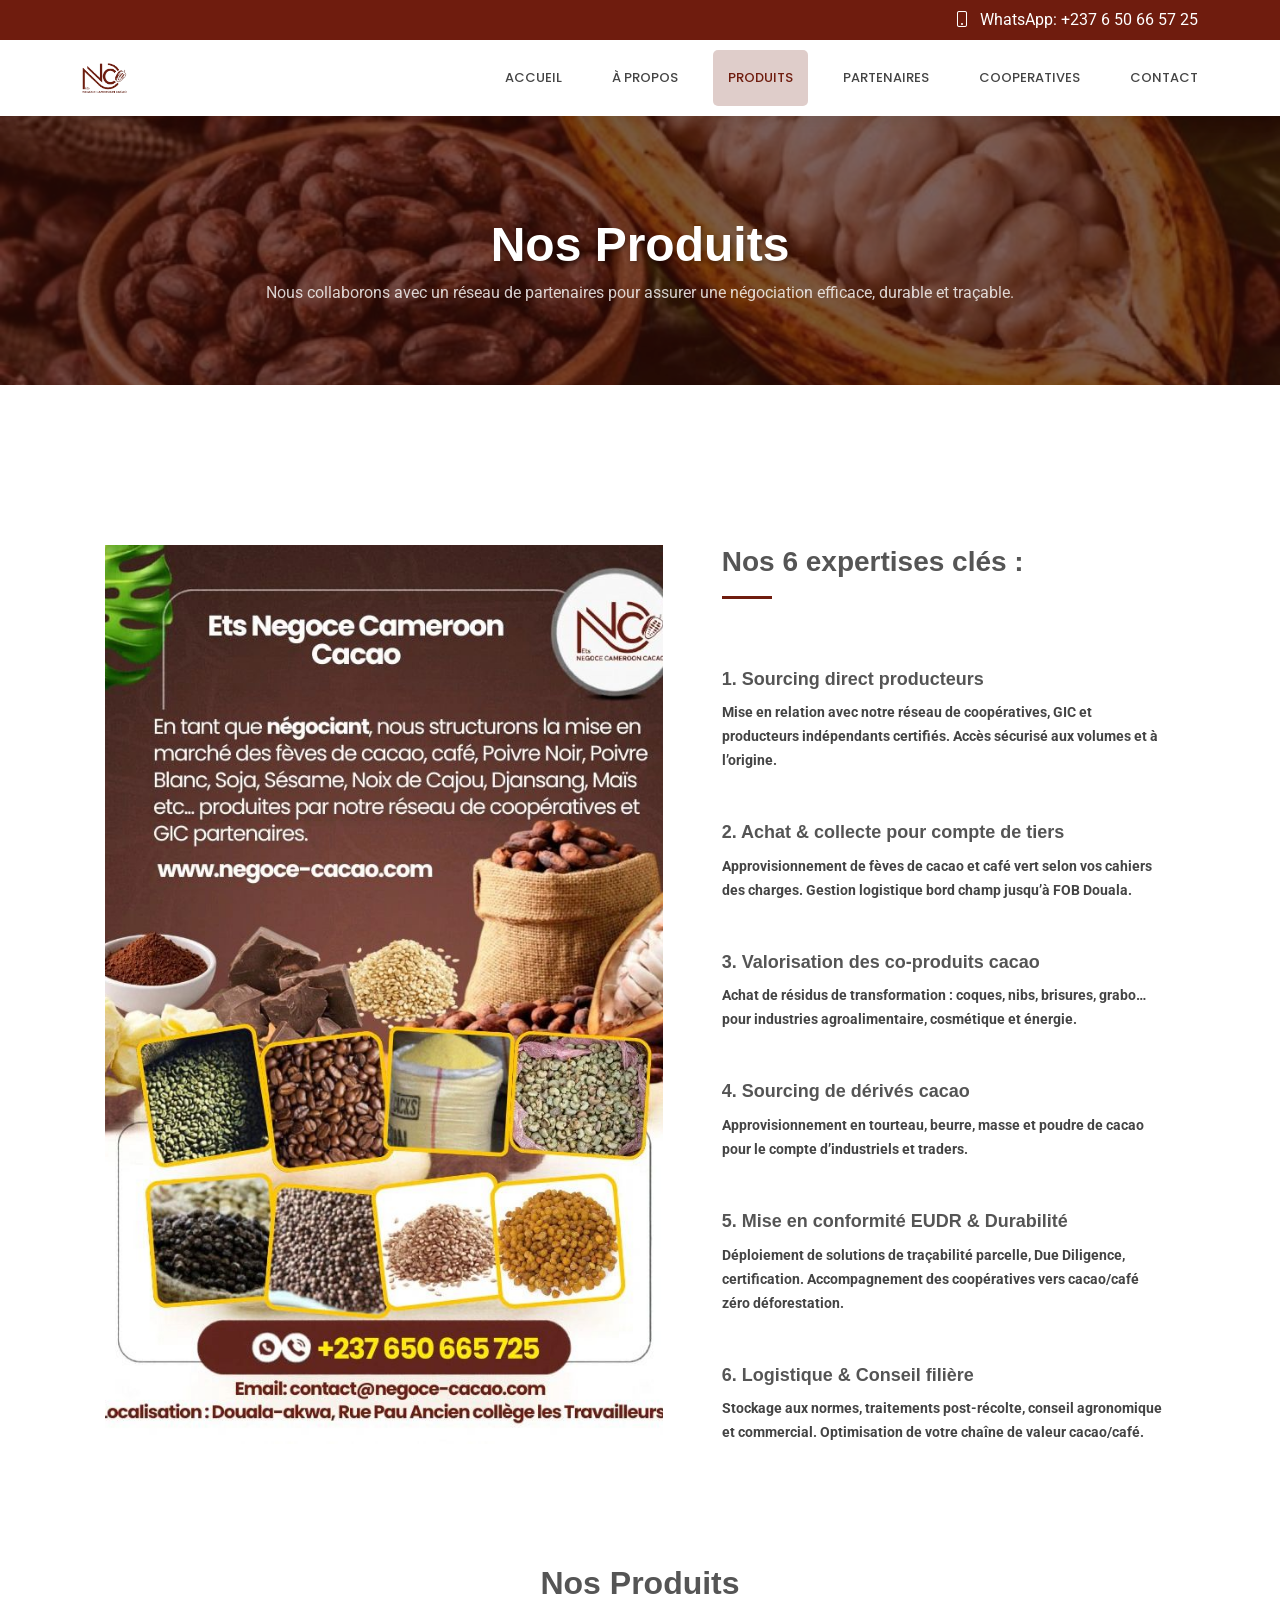
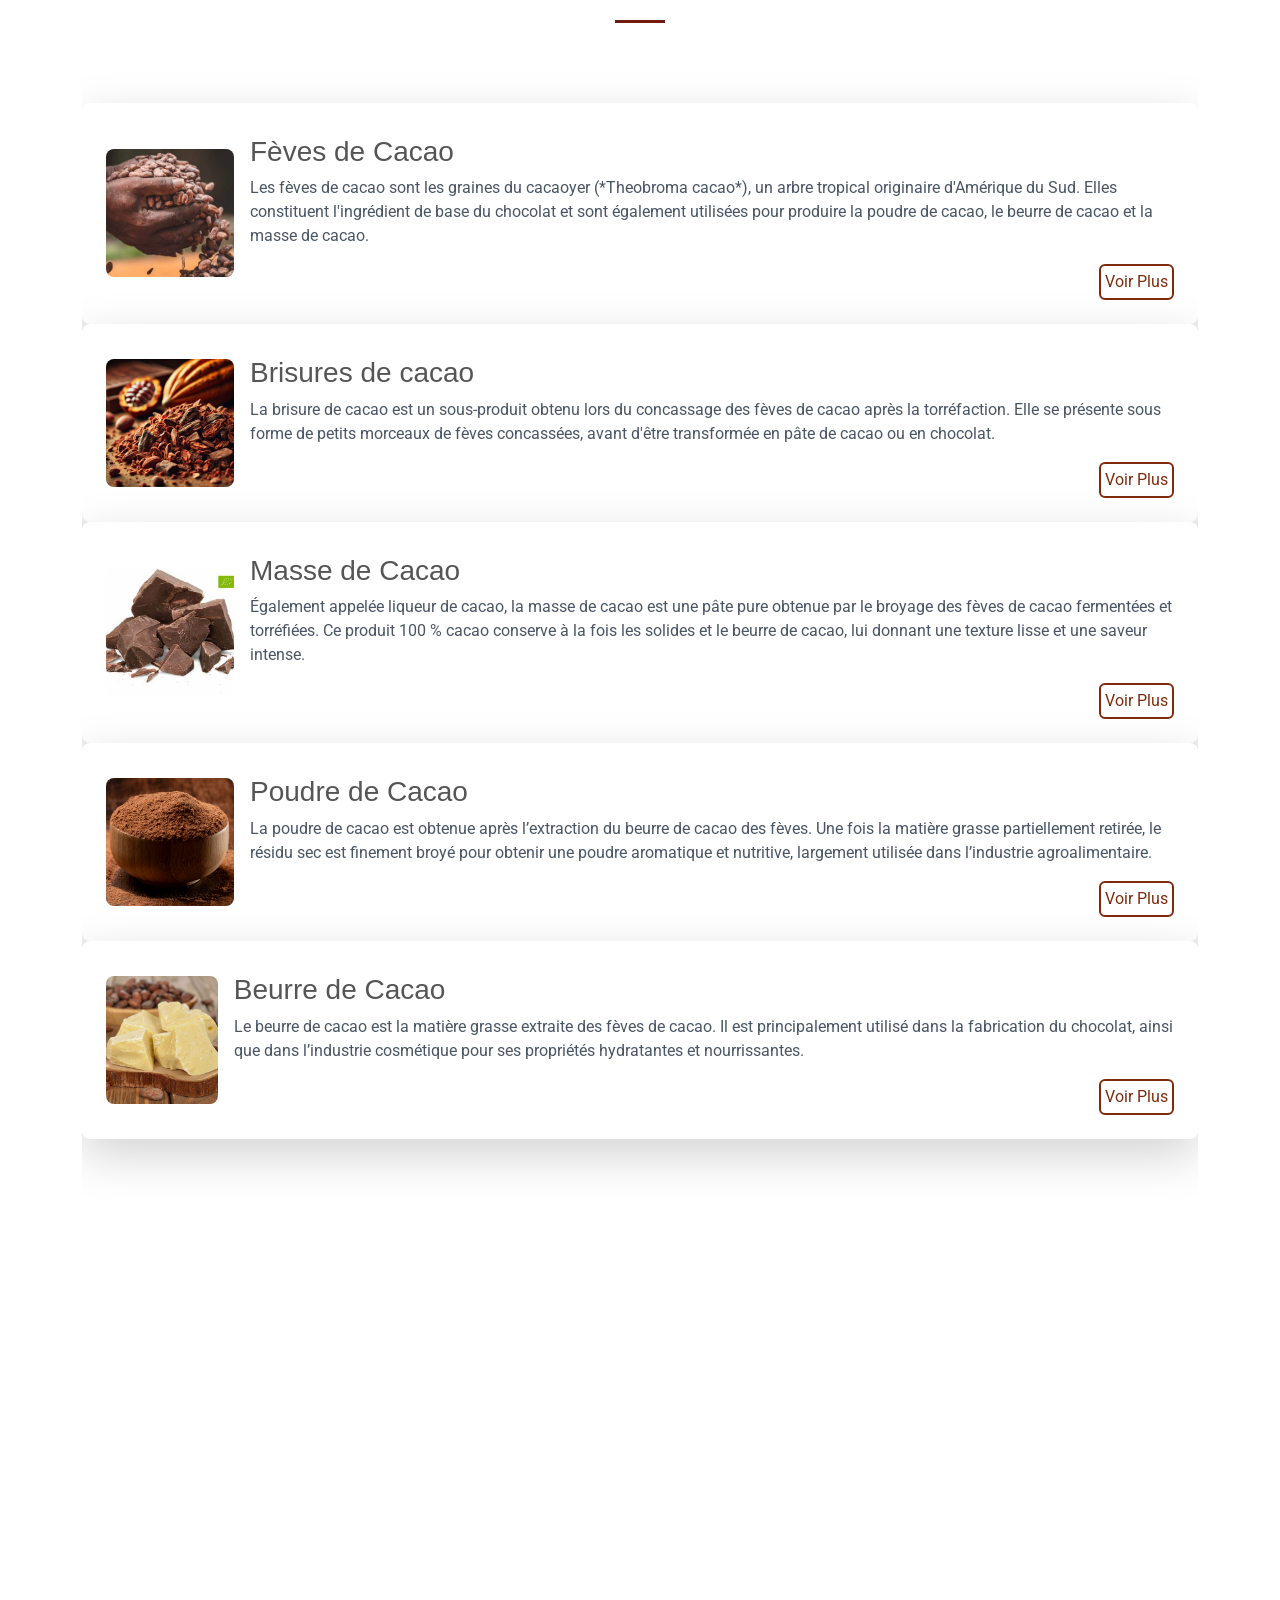
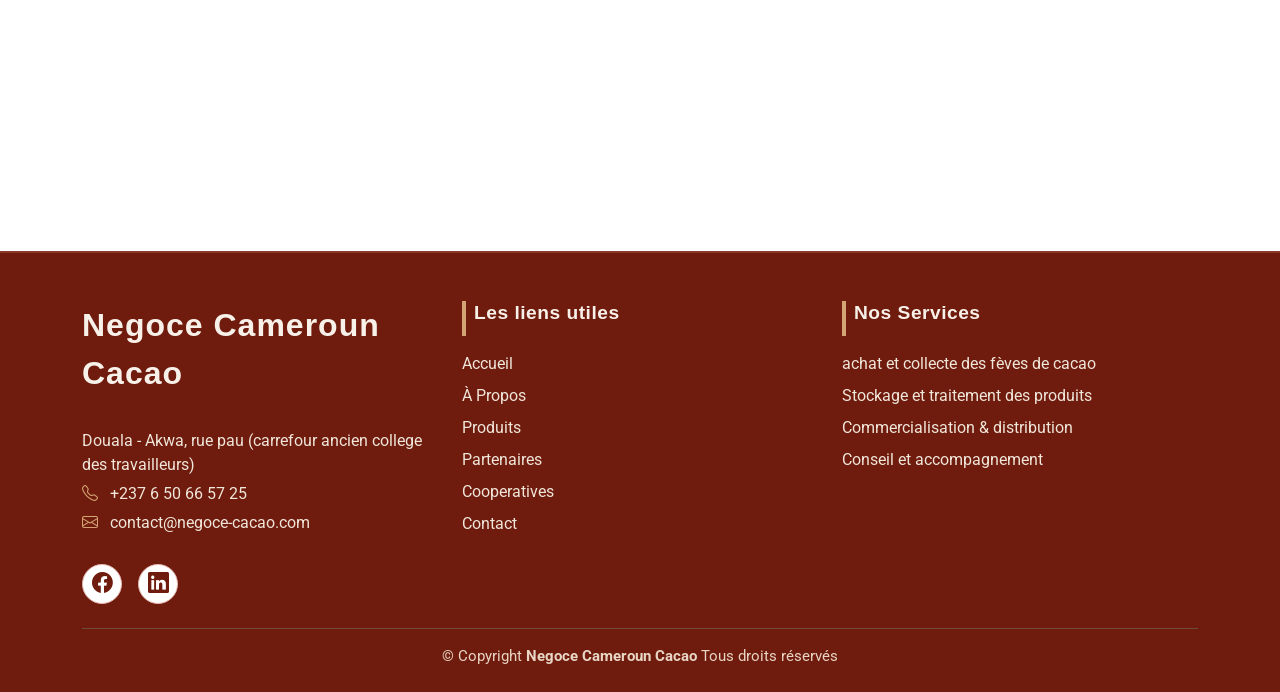
<file: produits.html>
<!DOCTYPE html>
<html lang="en">

<head>
    <meta charset="utf-8">
    <meta content="width=device-width, initial-scale=1.0" name="viewport">
    <title>Negoce Cameroun Cacao</title>
    <meta name="description" content="">
    <meta name="keywords" content="">

    <link href="assets/img/favicon.png" rel="icon">
    <link href="assets/img/apple-touch-icon.png" rel="apple-touch-icon">

    <link href="https://fonts.googleapis.com" rel="preconnect">
    <link href="https://fonts.gstatic.com" rel="preconnect" crossorigin>
    <link
        href="https://fonts.googleapis.com/css2?family=Roboto:ital,wght@0,100;0,300;0,400;0,500;0,700;0,900;1,100;1,300;1,400;1,500;1,700;1,900&family=Poppins:ital,wght@0,100;0,200;0,300;0,400;0,500;0,600;0,700;0,800;0,900;1,100;1,200;1,300;1,400;1,500;1,600;1,700;1,800;1,900&display=swap"
        rel="stylesheet">

    <link href="assets/vendor/bootstrap/css/bootstrap.min.css" rel="stylesheet">
    <link href="assets/vendor/bootstrap-icons/bootstrap-icons.css" rel="stylesheet">
    <link href="assets/vendor/aos/aos.css" rel="stylesheet">
    <link href="assets/vendor/fontawesome-free/css/all.min.css" rel="stylesheet">
    <link href="assets/vendor/glightbox/css/glightbox.min.css" rel="stylesheet">
    <link href="assets/vendor/swiper/swiper-bundle.min.css" rel="stylesheet">
    <script src="assets/js/index.global.js"></script>
    <link rel="stylesheet" href="https://unpkg.com/boxicons@2.1.4/css/boxicons.min.css">
    <link href="assets/css/main.css" rel="stylesheet">
    <link rel="stylesheet" href="https://cdnjs.cloudflare.com/ajax/libs/font-awesome/6.4.2/css/all.min.css">
    <link rel="stylesheet" href="https://cdn.jsdelivr.net/npm/swiper@11/swiper-bundle.min.css" />
</head>

<body class="index-page">

    <header id="header" class="header sticky-top">

        <div class="topbar d-flex align-items-center">
            <div class="container d-flex justify-content-center justify-content-md-between">
                <div class="d-none d-md-flex align-items-center">
                    <i class="#"></i> 
                </div>
                <div class="d-flex align-items-center" style="display: flex; gap: 6px;">
                    <i class="bi bi-phone me-1"></i>
                    <a style="color: white;" href="https://wa.me/message/RLQPKZAIPQ53N1" target="_blank">
                        WhatsApp: +237 6 50 66 57 25
                    </a>
                </div>
            </div>
        </div>

        <div class="branding d-flex align-items-center">

            <div class="container position-relative d-flex align-items-center justify-content-end">

                <a href="index.html" class="logo d-flex align-items-center me-auto">
                    <img src="assets/img/logo.png" alt="logo-ncc" />
                </a>

                <nav id="navmenu" class="navmenu">
                    <ul>
                        <li><a href="index.html" class="nav-link">Accueil</a></li>
                        <li><a href="apropos.html" class="nav-link">À Propos</a></li>
                        <li><a href="produits.html" class="nav-link">Produits</a></li>
                        <li><a href="partners.html" class="nav-link">partenaires</a></li>
                        <li><a href="cooperatives.html" class="nav-link">Cooperatives</a></li>
                        <li><a href="contact.html" class="nav-link">Contact</a></li>
                    </ul>
                    <i class="mobile-nav-toggle d-xl-none bi bi-list"></i>
                </nav>
            </div>

        </div>

    </header>


    </div>
    <main class="main">
        <!-- Page Header -->
        <div class="page-header">
            <div class="container">
                <h1 class="text-center">Nos Produits</h1>
                <ol class="breadcrumb justify-content-center">
                    <li class="breadcrumb-item active text-center" aria-current="page">
                        Nous collaborons avec un réseau de partenaires pour assurer une négociation efficace, durable et
                        traçable.
                    </li>
                </ol>
            </div>
        </div>



        <!-- Swiper Initialization Script -->
        <script>
            document.addEventListener("DOMContentLoaded", function () {
                var swiper = new Swiper(".mySwiper", {
                    loop: true,
                    autoplay: {
                        delay: 3000,
                        disableOnInteraction: false,
                    },
                    pagination: {
                        el: ".swiper-pagination",
                        clickable: true,
                    },
                    navigation: {
                        nextEl: ".swiper-button-next",
                        prevEl: ".swiper-button-prev",
                    },
                });

                // Modal Script
                const productCards = document.querySelectorAll('.flex.bg-white.rounded-lg.shadow-lg.p-4.items-center');
                const modal = new bootstrap.Modal(document.getElementById('productModal'));
                const modalImage = document.getElementById('modalImage');
                const modalTitle = document.getElementById('modalTitle');
                const modalDescription = document.getElementById('modalDescription');

                productCards.forEach(card => {
                    card.querySelector('span').addEventListener('click', () => {
                        const imgSrc = card.querySelector('img').src;
                        const title = card.querySelector('h3').textContent;
                        const description = card.querySelector('p').textContent;

                        modalImage.src = imgSrc;
                        modalTitle.textContent = title;
                        modalDescription.textContent = description;

                        modal.show();
                    });
                });
            });
        </script>

        <section id="services" class="services section">

            <div class="container">

                <section id="features" class="features section">

                    <div class="container">

                        <div class="row justify-content-around gy-4">
                            <div class="features-image col-lg-6" data-aos="fade-up" data-aos-delay="100"><img
                                    src="assets/img/affiche de produit.jpg" alt=""></div>

                            <div class="col-lg-5 d-flex flex-column justify-content-center" data-aos="fade-up"
                                data-aos-delay="200">
                                <h3>Nos 6 expertises clés :</h3>
                                <div class="icon-box d-flex position-relative" data-aos="fade-up" data-aos-delay="300">
                                    <div>
                                        <h4>
                                            <div class="stretched-link">1. Sourcing direct producteurs</div>
                                        </h4>
                                        <p class="font-bold">
                                            Mise en relation avec notre réseau de coopératives, GIC et producteurs 
                                                indépendants certifiés. Accès sécurisé aux volumes et à l’origine.
                                        </p>
                                    </div>
                                </div>
                                <div class="icon-box d-flex position-relative" data-aos="fade-up" data-aos-delay="300">
                                    <div>
                                        <h4>
                                            <div class="stretched-link">2. Achat & collecte pour compte de tiers
                                            </div>
                                        </h4>
                                        <p class="font-bold">
                                             Approvisionnement de fèves de cacao et café vert selon vos cahiers des charges. Gestion logistique bord champ jusqu’à FOB Douala.
                                        </p>
                                    </div>
                                </div>

                                <div class="icon-box d-flex position-relative" data-aos="fade-up" data-aos-delay="300">
                                    <div>
                                        <h4>
                                            <div class="stretched-link">3. Valorisation des co-produits cacao </div>
                                        </h4>
                                        <p class="font-bold">
                                              Achat de résidus de transformation : coques, nibs, brisures, grabo… pour industries agroalimentaire, cosmétique et énergie.
                                        </p>
                                    </div>
                                </div>

                                <div class="icon-box d-flex position-relative" data-aos="fade-up" data-aos-delay="300">
                                    <div>
                                        <h4>
                                            <div class="stretched-link">4. Sourcing de dérivés cacao</div>
                                        </h4>
                                        <p class="font-bold">
                                            Approvisionnement en tourteau, beurre, masse et poudre de cacao pour le compte d’industriels et traders.
                                        </p>
                                    </div>
                                </div>

                                <div class="icon-box d-flex position-relative" data-aos="fade-up" data-aos-delay="400">
                                    <div>
                                        <h4>
                                            <div class="stretched-link">5. Mise en conformité EUDR & Durabilité</div>
                                        </h4>
                                        <p class="font-bold">
                                           Déploiement de solutions de traçabilité parcelle, Due Diligence, certification. Accompagnement des coopératives vers cacao/café zéro déforestation.
                                        </p>
                                    </div>
                                </div>

                                <div class="icon-box d-flex position-relative" data-aos="fade-up" data-aos-delay="500">
                                    <div>
                                        <h4>
                                            <div class="stretched-link">6. Logistique & Conseil filière</div>
                                        </h4>
                                         <p class="font-bold">
                                            Stockage aux normes, traitements post-récolte, conseil agronomique et commercial. Optimisation de votre chaîne de valeur cacao/café.
                                        </p>
                                    </div>
                                </div>

                            </div>
                        </div>

                    </div>

                </section>


                <section id="produits" class="services section">
                    <!-- Section Title -->
                    <div class="container section-title text-center" data-aos="fade-up">
                        <h2>Nos Produits</h2>
                    </div>

                    


                    <!-- Contenu des sections -->
                    <div class="tab-content" id="produitsTabsContent">

                   

                            <!-- Carte 1 : Fèves de Cacao -->
                            <div class="flex flex-col md:flex-row bg-white rounded-lg shadow-lg p-4 items-center"
                                data-aos="fade-up" data-aos-delay="100">
                                <img src="./assets/img/cacao/cacao_man4.jpg"
                                    class="rounded-lg w-full h-32 md:w-32 md:h-32 object-cover" alt="Fèves de Cacao">
                                <div class="ml-4 mt-2 flex flex-col h-full">
                                    <h3 class="text-lg font-semibold">Fèves de Cacao</h3>
                                    <p class="text-gray-600">
                                        Les fèves de cacao sont les graines du cacaoyer (*Theobroma
                                        cacao*), un arbre
                                        tropical originaire d'Amérique du Sud.
                                        Elles constituent l'ingrédient de base du chocolat et sont
                                        également utilisées
                                        pour produire la poudre de cacao,
                                        le beurre de cacao et la masse de cacao.
                                    </p>
                                    <span id="toggleTableBtn"
                                        class="text-orange-900 cursor-pointer p-1 border-2 border-orange-900 rounded-md mt-auto self-end"
                                        data-bs-toggle="modal" data-bs-target="#tableModal">
                                        Voir Plus
                                    </span>
                                </div>
                            </div>


                            <!-- Carte 2 : Brisures de cacao -->
                            <div class="flex flex-col md:flex-row bg-white rounded-lg shadow-lg p-4 items-center"
                                data-aos="fade-up" data-aos-delay="100">
                                <img src="./assets/img/cacao/brisure_cacao.webp"
                                    class="rounded-lg w-full h-32 md:w-32 md:h-32 object-cover" alt="Masse de Cacao">
                                <div class="ml-4 mt-2 flex flex-col h-full">
                                    <h3 class="text-lg font-semibold">Brisures de cacao</h3>
                                    <p class="text-gray-600">
                                        La brisure de cacao est un sous-produit obtenu lors du
                                        concassage des fèves de
                                        cacao après la torréfaction. Elle se présente sous forme de
                                        petits morceaux de
                                        fèves concassées, avant d'être transformée en pâte de cacao
                                        ou en chocolat.
                                    </p>
                                    <span id="toggleTableBtn6"
                                        class="text-orange-900 cursor-pointer p-1 border-2 border-orange-900 rounded-md mt-auto self-end"
                                        data-bs-toggle="modal" data-bs-target="#tableModal2">
                                        Voir Plus
                                    </span>
                                </div>
                            </div>


                            <!-- Carte 3 : Masse de Cacao -->
                            <div class="flex flex-col md:flex-row bg-white rounded-lg shadow-lg p-4 items-center"
                                data-aos="fade-up" data-aos-delay="100">
                                <img src="./assets/img/cacao/masse_cacao.jpeg"
                                    class="rounded-lg w-full h-32 md:w-32 md:h-32 object-cover" alt="Masse de Cacao">
                                <div class="ml-4 mt-2 flex flex-col h-full">
                                    <h3 class="text-lg font-semibold">Masse de Cacao</h3>
                                    <p class="text-gray-600">
                                        Également appelée liqueur de cacao, la masse de cacao est
                                        une pâte pure obtenue
                                        par le broyage des fèves de cacao
                                        fermentées et torréfiées. Ce produit 100 % cacao conserve à
                                        la fois les solides
                                        et le beurre de cacao, lui donnant
                                        une texture lisse et une saveur intense.
                                    </p>
                                    <span id="toggleTableBtn2"
                                        class="text-orange-900 cursor-pointer p-1 border-2 border-orange-900 rounded-md mt-auto self-end"
                                        data-bs-toggle="modal" data-bs-target="#tableModal3">
                                        Voir Plus
                                    </span>
                                </div>
                            </div>


                            <!-- Carte 4 : Poudre de Cacao -->
                            <div class="flex flex-col md:flex-row bg-white rounded-lg shadow-lg p-4 items-center"
                                data-aos="fade-up" data-aos-delay="200">
                                <img src="./assets/img/cacao/image19.jpg"
                                    class="rounded-lg w-full h-32 md:w-32 md:h-32 object-cover" alt="Poudre de Cacao">
                                <div class="ml-4 mt-2 flex flex-col h-full">
                                    <h3 class="text-lg font-semibold">Poudre de Cacao</h3>
                                    <p class="text-gray-600">
                                        La poudre de cacao est obtenue après l’extraction du beurre
                                        de cacao des fèves.
                                        Une fois la matière grasse partiellement retirée,
                                        le résidu sec est finement broyé pour obtenir une poudre
                                        aromatique et
                                        nutritive, largement utilisée dans l’industrie
                                        agroalimentaire.
                                    </p>
                                    <span id="toggleTableBtn3"
                                        class="text-orange-900 cursor-pointer p-1 border-2 border-orange-900 rounded-md mt-auto self-end"
                                        data-bs-toggle="modal" data-bs-target="#tableModal4">
                                        Voir Plus
                                    </span>
                                </div>
                            </div>
                            <!-- Carte 5 : Beurre de Cacao -->
                            <div class="flex flex-col md:flex-row bg-white rounded-lg shadow-lg p-4 items-center"
                                data-aos="fade-up" data-aos-delay="300">
                                <img src="./assets/img/cacao/BeurredeCacao.jpeg"
                                    class="rounded-lg w-full h-32 md:w-32 md:h-32 object-cover" alt="Beurre de Cacao">
                                <div class="ml-4 mt-2 flex flex-col h-full">
                                    <h3 class="text-lg font-semibold">Beurre de Cacao</h3>
                                    <p class="text-gray-600">
                                        Le beurre de cacao est la matière grasse extraite des fèves
                                        de cacao. Il est
                                        principalement utilisé dans la fabrication du chocolat,
                                        ainsi que dans l’industrie cosmétique pour ses propriétés
                                        hydratantes et nourrissantes.
                                    </p>
                                    <span id="toggleTableBtn4"
                                        class="text-orange-900 cursor-pointer p-1 border-2 border-orange-900 rounded-md mt-auto self-end"
                                        data-bs-toggle="modal" data-bs-target="#tableModal6">
                                        Voir Plus
                                    </span>
                                </div>
                            </div>
                            <!-- Carte 6 : Tourteau de cacao -->
                            <div class="flex flex-col md:flex-row bg-white rounded-lg shadow-lg p-4 items-center"
                                data-aos="fade-up" data-aos-delay="400">
                                <img src="./assets/img/cacao/tourteau.jpg"
                                    class="rounded-lg w-full h-32 md:w-32 md:h-32 object-cover" alt="Tourteau de Cacao">
                                <div class="ml-4 mt-2 flex flex-col h-full">
                                    <h3 class="text-lg font-semibold">Tourteau de Cacao</h3>
                                    <p class="text-gray-600">
                                        Le tourteau de cacao est un sous-produit issu de
                                        l'extraction du beurre de cacao
                                        à partir des fèves.
                                        Une fois l’huile retirée, la matière restante est broyée
                                        pour former un
                                        tourteau, riche en fibres et en protéines,
                                        utilisé notamment dans l’alimentation animale et la
                                        fabrication d’engrais
                                        organiques.
                                    </p>
                                    <span id="toggleTableBtn5"
                                        class="text-orange-900 cursor-pointer p-1 border-2 border-orange-900 rounded-md mt-auto self-end"
                                        data-bs-toggle="modal" data-bs-target="#tableModal5">
                                        Voir Plus
                                    </span>
                                </div>
                            </div>

                            <div class="flex flex-col md:flex-row bg-white rounded-lg shadow-lg p-4 items-center"
                                data-aos="fade-up" data-aos-delay="100">
                                <img src="./assets/img/image produit/Fichier 24-100.jpg"
                                    class="rounded-lg w-full h-32 md:w-32 md:h-32 object-cover" alt="Fèves de Cacao">
                                <div class="ml-4 mt-2 flex flex-col h-full">
                                    <h3 class="text-lg font-semibold"> Café Robusta </h3>
                                    <p class="text-gray-600">
                                        Le café Robusta se distingue par son goût puissant et corsé. Riche en caféine,
                                        il développe des arômes inten-ses avec des notes boisées et parfois légèrement
                                        amères. Très apprécié pour sa force et sa texture, il est souvent utili-sé dans
                                        les mélanges pour apporter du caractère et une belle crema aux expressos.
                                    </p>
                                    <span id="toggleTableBtn"
                                        class="text-orange-900 cursor-pointer p-1 border-2 border-orange-900 rounded-md mt-auto self-end"
                                        data-bs-toggle="modal" data-bs-target="#tableModal7">
                                        Voir Plus
                                    </span>
                                </div>
                            </div>

                            <!-- Carte 6 : cafe arabica -->
                            <div class="flex flex-col md:flex-row bg-white rounded-lg shadow-lg p-4 items-center"
                                data-aos="fade-up" data-aos-delay="400">
                                <img src="./assets/img/image produit/Fichier 23-100.jpg"
                                    class="rounded-lg w-full h-32 md:w-32 md:h-32 object-cover" alt="Tourteau de Cacao">
                                <div class="ml-4 mt-2 flex flex-col h-full">
                                    <h3 class="text-lg font-semibold">Café Arabica</h3>
                                    <p class="text-gray-600">
                                        reconnu pour sa qualité supérieure et son goût raffiné. Cultivé en altitude, il
                                        offre des arômes doux et complexes, avec des notes fruitées et légèrement
                                        sucrées.
                                    </p>
                                    <span id="toggleTableBtn5"
                                        class="text-orange-900 cursor-pointer p-1 border-2 border-orange-900 rounded-md mt-auto self-end"
                                        data-bs-toggle="modal" data-bs-target="#tableModal8">
                                        Voir Plus
                                    </span>
                                </div>
                            </div>

                       
                            <!-- === Div Poivre Noir, Poivre Blanc, Maïs, Tapioca jaune, Tapioca blanc === -->
                            <div class="flex flex-col md:flex-row bg-white rounded-lg shadow-lg p-4 items-center"
                                data-aos="fade-up" data-aos-delay="400">
                                <img src="./assets/img/image produit/Fichier 26-100.jpg"
                                    class="rounded-lg w-full h-32 md:w-32 md:h-32 object-cover" alt="Tourteau de Cacao">
                                <div class="ml-4 mt-2 flex flex-col h-full">
                                    <h3 class="text-lg font-semibold">Poivre Noir</h3>
                                    <p class="text-gray-600">
                                        Le poivre noir est une épice noble reconnue pour son
                                        arôme
                                        intense et son goût
                                        légèrement piquant. Issu de baies soigneusement
                                        récoltées et
                                        séchées, il apporte
                                        une saveur riche et authentique à toutes les
                                        préparations
                                        culinaires.
                                    </p>
                                    <span id="toggleTableBtn5"
                                        class="text-orange-900 cursor-pointer p-1 border-2 border-orange-900 rounded-md mt-auto self-end"
                                        data-bs-toggle="modal" data-bs-target="#tableModal9">
                                        Voir Plus
                                    </span>
                                </div>
                            </div>

                            <div class="flex flex-col md:flex-row bg-white rounded-lg shadow-lg p-4 items-center"
                                data-aos="fade-up" data-aos-delay="400">
                                <img src="./assets/img/image produit/Fichier 30-100.jpg"
                                    class="rounded-lg w-full h-32 md:w-32 md:h-32 object-cover" alt="Tourteau de Cacao">
                                <div class="ml-4 mt-2 flex flex-col h-full">
                                    <h3 class="text-lg font-semibold">Poivre Blanc</h3>
                                    <p class="text-gray-600">
                                        Le poivre blanc est une épice obtenue à partir des baies
                                        mûres du poivrier, dont
                                        on a retiré l'enveloppe extérieure. Il a une saveur plus
                                        douce et moins piquante
                                        que le poivre noir, avec des notes légèrement terreuses.
                                        est
                                        souvent utilisé
                                        dans les sauces claires, les soupes et les plats où l'on
                                        veut éviter les petits
                                        points noirs
                                    </p>
                                    <span id="toggleTableBtn5"
                                        class="text-orange-900 cursor-pointer p-1 border-2 border-orange-900 rounded-md mt-auto self-end"
                                        data-bs-toggle="modal" data-bs-target="#tableModal10">
                                        Voir Plus
                                    </span>
                                </div>
                            </div>

                             <div class="flex flex-col md:flex-row bg-white rounded-lg shadow-lg p-4 items-center"
                                data-aos="fade-up" data-aos-delay="400">
                                <img src="./assets/img/image produit/soja.jpg"
                                    class="rounded-lg w-full h-32 md:w-32 md:h-32 object-cover" alt="Tourteau de Cacao">
                                <div class="ml-4 mt-2 flex flex-col h-full">
                                    <h3 class="text-lg font-semibold">Soja</h3>
                                    <p class="text-gray-600">
                                        Le soja est une légumineuse d’exception, prisée pour 
                                        sa grande richesse nutritionnelle et sa polyvalence.
                                         Avec son goût délicat et ses grains de haute qualité,
                                          il constitue une base saine et protéinée idéale pour une 
                                          alimentation équilibrée et diversifiée.
                                    </p>
                                   
                                </div>
                            </div>

                            <div class="flex flex-col md:flex-row bg-white rounded-lg shadow-lg p-4 items-center"
                                data-aos="fade-up" data-aos-delay="400">
                                <img src="./assets/img/image produit/sesame.jpg"
                                    class="rounded-lg w-full h-32 md:w-32 md:h-32 object-cover" alt="Tourteau de Cacao">
                                <div class="ml-4 mt-2 flex flex-col h-full">
                                    <h3 class="text-lg font-semibold">Sésame</h3>
                                    <p class="text-gray-600">
                                        Le sésame est une graine précieuse qui se distingue par son parfum subtil et ses notes d'amande grillée. Utilisé aussi bien en pâtisserie qu’en cuisine gastronomique, il apporte une touche de croquant et une finesse aromatique incomparable à vos créations.
                                    </p>
                                   
                                </div>
                            </div>

                            <div class="flex flex-col md:flex-row bg-white rounded-lg shadow-lg p-4 items-center"
                                data-aos="fade-up" data-aos-delay="400">
                                <img src="./assets/img/image produit/noix de cajou.jpg"
                                    class="rounded-lg w-full h-32 md:w-32 md:h-32 object-cover" alt="Tourteau de Cacao">
                                <div class="ml-4 mt-2 flex flex-col h-full">
                                    <h3 class="text-lg font-semibold">Noix de Cajou</h3>
                                    <p class="text-gray-600">
                                      La noix de cajou est un trésor de gourmandise, appréciée pour sa 
                                      texture onctueuse et sa saveur naturellement douce. Sélectionnée avec 
                                      soin, elle se déguste aussi bien seule pour un plaisir brut qu'incorporée 
                                      dans des recettes raffinées pour un contraste savoureux.
                                    </p>
                                   
                                </div>
                            </div>


                             <div class="flex flex-col md:flex-row bg-white rounded-lg shadow-lg p-4 items-center"
                                data-aos="fade-up" data-aos-delay="400">
                                <img src="./assets/img/image produit/djansen.jpg"
                                    class="rounded-lg w-full h-32 md:w-32 md:h-32 object-cover" alt="Tourteau de Cacao">
                                <div class="ml-4 mt-2 flex flex-col h-full">
                                    <h3 class="text-lg font-semibold">Djansang</h3>
                                    <p class="text-gray-600">
                                      Le djansang est une graine forestière emblématique, 
                                      réputée pour son pouvoir liant et son arôme terreux unique. 
                                      Véritable secret des sauces de caractère, il transforme chaque 
                                      plat en une expérience culinaire profonde, riche en saveurs authentiques du terroir.
                                    </p>
                                   
                                </div>
                            </div>

                            <div class="flex flex-col md:flex-row bg-white rounded-lg shadow-lg p-4 items-center"
                                data-aos="fade-up" data-aos-delay="400">
                                <img src="./assets/img/image produit/Fichier 29-100.jpg"
                                    class="rounded-lg w-full h-32 md:w-32 md:h-32 object-cover" alt="Tourteau de Cacao">
                                <div class="ml-4 mt-2 flex flex-col h-full">
                                    <h3 class="text-lg font-semibold">Maïs</h3>
                                    <p class="text-gray-600">
                                        Le maïs est une céréale très répandue dans le monde. Ses
                                        grains peuvent être
                                        Jaunes, blancs ou même rouges. est utilisé de nombreuses
                                        façons: frais, séché,
                                        moulu en farine ou transformé en semoule. C'est une
                                        source
                                        importante d'énergie
                                        et il entre dans la préparation de nombreux plats
                                        traditionnels, notamment en
                                        Afrique
                                    </p>
                                    <span id="toggleTableBtn5"
                                        class="text-orange-900 cursor-pointer p-1 border-2 border-orange-900 rounded-md mt-auto self-end"
                                        data-bs-toggle="modal" data-bs-target="#tableModal5">
                                        Voir Plus
                                    </span>
                                </div>
                            </div>
                            <div class="flex flex-col md:flex-row bg-white rounded-lg shadow-lg p-4 items-center"
                                data-aos="fade-up" data-aos-delay="400">
                                <img src="./assets/img/image produit/Fichier 27-100.jpg"
                                    class="rounded-lg w-full h-32 md:w-32 md:h-32 object-cover" alt="Tourteau de Cacao">
                                <div class="ml-4 mt-2 flex flex-col h-full">
                                    <h3 class="text-lg font-semibold"> Tapioca jaune</h3>
                                    <p class="text-gray-600">
                                        Le tapioca jaune est un produit naturel issu du manioc
                                        soigneusement transformé.
                                        Apprécié pour sa texture légère et sa couleur dorée, il
                                        est
                                        très utilisé dans la
                                        préparation de plats traditionnels et modernes.
                                    </p>
                                    <span id="toggleTableBtn5"
                                        class="text-orange-900 cursor-pointer p-1 border-2 border-orange-900 rounded-md mt-auto self-end"
                                        data-bs-toggle="modal" data-bs-target="#tableModal5">
                                        Voir Plus
                                    </span>
                                </div>
                            </div>
                        </div>


                </section>

            </div>

        </section>
    </main>

    <!-- Modal Structure -->
    <div id="tableModal" class="modal fade" tabindex="-1" aria-labelledby="tableModalLabel" aria-hidden="true">
        <div class="modal-dialog modal-dialog-centered modal-lg">
            <div class="modal-content">
                <div class="modal-header">
                    <h5 class="modal-title" id="tableModalLabel">FICHE TECHNIQUE DES FEVES DE CACAO QUE NOUS
                        COMMERCIALISONS</h5>
                    <button type="button" class="btn-close" data-bs-dismiss="modal" aria-label="Close"></button>
                </div>
                <div class="modal-body">
                    <div class="overflow-x-auto">
                        <table class="w-full border-collapse border border-gray-300 text-sm">
                            <thead>
                                <tr class="bg-gray-200">
                                    <th class="border border-gray-300 px-3 py-2">Critères</th>
                                    <th class="border border-gray-300 px-3 py-2">Limite</th>
                                </tr>
                            </thead>
                            <tbody>
                                <tr>
                                    <td class="border border-gray-300 px-3 py-2">Humidité au Microaware[%] /
                                        <i>Moisture</i>
                                    </td>
                                    <td class="border border-gray-300 px-3 py-2">≤ 8.00</td>
                                </tr>
                                <tr class="bg-gray-100">
                                    <td class="border border-gray-300 px-3 py-2">Grainage maximum [Nb/100g] / <i>Bean
                                            Count</i></td>
                                    <td class="border border-gray-300 px-3 py-2">≤ 115</td>
                                </tr>
                                <tr>
                                    <td class="border border-gray-300 px-3 py-2">Moisies maximum [%] / <i>Mouldy</i>
                                    </td>
                                    <td class="border border-gray-300 px-3 py-2">≤ 5.00</td>
                                </tr>
                                <tr class="bg-gray-100">
                                    <td class="border border-gray-300 px-3 py-2">Ardoisées maximum [%] / <i>Slaty</i>
                                    </td>
                                    <td class="border border-gray-300 px-3 py-2">≤ 6.00</td>
                                </tr>
                                <tr>
                                    <td class="border border-gray-300 px-3 py-2">Défectueuses max [%] / <i>Defect</i>
                                    </td>
                                    <td class="border border-gray-300 px-3 py-2">≤ 3.00</td>
                                </tr>
                                <tr class="bg-gray-100">
                                    <td class="border border-gray-300 px-3 py-2">Violettes [%] / <i>Purple</i></td>
                                    <td class="border border-gray-300 px-3 py-2">≤ 10.00</td>
                                </tr>
                                <tr>
                                    <td class="border border-gray-300 px-3 py-2">Brisures maximum [%] / <i>Broken</i>
                                    </td>
                                    <td class="border border-gray-300 px-3 py-2">≤ 1.50</td>
                                </tr>
                                <tr class="bg-gray-100">
                                    <td class="border border-gray-300 px-3 py-2">Plates maximum [%] / <i>Flat bean</i>
                                    </td>
                                    <td class="border border-gray-300 px-3 py-2">≤ 0.50</td>
                                </tr>
                                <tr>
                                    <td class="border border-gray-300 px-3 py-2">Grabots [%] / <i>Clusters</i></td>
                                    <td class="border border-gray-300 px-3 py-2">≤ 1.00</td>
                                </tr>
                                <tr class="bg-gray-100">
                                    <td class="border border-gray-300 px-3 py-2">FFA maximum [%]</td>
                                    <td class="border border-gray-300 px-3 py-2">≤ 1.60</td>
                                </tr>
                                <tr>
                                    <td class="border border-gray-300 px-3 py-2">Odeur fumée, brûlée, huile moteur /
                                        <i>Off Flavour</i>
                                    </td>
                                    <td class="border border-gray-300 px-3 py-2">Absence</td>
                                </tr>
                                <tr class="bg-gray-100">
                                    <td class="border border-gray-300 px-3 py-2">Corps étrangers totaux [%] / <i>Foreign
                                            Matter</i></td>
                                    <td class="border border-gray-300 px-3 py-2">≤ 1.00</td>
                                </tr>
                                <tr>
                                    <td class="border border-gray-300 px-3 py-2">Particules métalliques [%] / <i>Iron
                                            Content</i></td>
                                    <td class="border border-gray-300 px-3 py-2">0.00</td>
                                </tr>
                                <tr class="bg-gray-100">
                                    <td class="border border-gray-300 px-3 py-2">Insectes (morts, vivants) /
                                        <i>Insects</i>
                                    </td>
                                    <td class="border border-gray-300 px-3 py-2">Absence</td>
                                </tr>
                            </tbody>
                        </table>

                    </div>
                    <div>

                    </div>
                </div>
                <div class="modal-footer">
                    <button type="button" class="btn btn-secondary" data-bs-dismiss="modal">Close</button>
                </div>
            </div>
        </div>
    </div>

     <!-- Modal Structure -->
    <div id="tableModal3" class="modal fade" tabindex="-1" aria-labelledby="tableModalLabel" aria-hidden="true">
        <div class="modal-dialog modal-dialog-centered modal-lg">
            <div class="modal-content">
                <div class="modal-header">
                    <img src="./assets/img/Nouveau dossier/viseul-negoce-produit-masse-de-cacao.jpg"alt="beurre">
                </div>
                <div class="modal-footer">
                    <button type="button" class="btn btn-secondary" data-bs-dismiss="modal">Close</button>
                </div>
            </div>
        </div>
    </div>

        <!-- Modal Structure -->
    <div id="tableModal6" class="modal fade" tabindex="-1" aria-labelledby="tableModalLabel" aria-hidden="true">
        <div class="modal-dialog modal-dialog-centered modal-lg">
            <div class="modal-content">
                <div class="modal-header">
                    <img src="./assets/img/Nouveau dossier/viseul-negoce-produit-beure-de-cacao.jpg"alt="beurre">
                </div>
                <div class="modal-footer">
                    <button type="button" class="btn btn-secondary" data-bs-dismiss="modal">Close</button>
                </div>
            </div>
        </div>
    </div>

            <!-- Modal Structure -->
    <div id="tableModal5" class="modal fade" tabindex="-1" aria-labelledby="tableModalLabel" aria-hidden="true">
        <div class="modal-dialog modal-dialog-centered modal-lg">
            <div class="modal-content">
                <div class="modal-header">
                    <img src="./assets/img/Nouveau dossier/tauteau.jpg"alt="beurre">
                </div>
                <div class="modal-footer">
                    <button type="button" class="btn btn-secondary" data-bs-dismiss="modal">Close</button>
                </div>
            </div>
        </div>
    </div>

    <div id="tableModal1" class="modal fade" tabindex="-1" aria-labelledby="tableModalLabel" aria-hidden="true">
        <div class="modal-dialog modal-dialog-centered modal-lg">
            <div class="modal-content">
                <div class="modal-header">
                    <h5 class="modal-title" id="tableModalLabel">FICHE TECHNIQUE DE SPECIFICATIONS CAFE ROBUSTA</h5>
                    <button type="button" class="btn-close" data-bs-dismiss="modal" aria-label="Close"></button>
                </div>
                <div class="modal-body">
                    <div class="overflow-x-auto">
                        <table class="w-full border-collapse border border-gray-300 text-sm">
                            <thead>
                                <tr class="bg-gray-200">
                                    <th class="border border-gray-300 px-3 py-2">Critères</th>
                                    <th class="border border-gray-300 px-3 py-2">Limite</th>
                                </tr>
                            </thead>
                            <tbody>
                                <tr>
                                    <td class="border border-gray-300 px-3 py-2">Humidité </td>
                                    <td class="border border-gray-300 px-3 py-2">≤13%</td>
                                </tr>
                                <tr class="bg-gray-100">
                                    <td class="border border-gray-300 px-3 py-2">Teneur en caféine</td>
                                    <td class="border border-gray-300 px-3 py-2">>= 1,8%</td>
                                </tr>
                                <tr>
                                    <td class="border border-gray-300 px-3 py-2">Teneur en matière sèche</td>
                                    <td class="border border-gray-300 px-3 py-2">>= 88%</td>
                                </tr>
                                <tr class="bg-gray-100">
                                    <td class="border border-gray-300 px-3 py-2">Granulométrie </td>
                                    <td class="border border-gray-300 px-3 py-2"> >= 90% de grains de taille supérieure
                                        à 6,3 mm
                                </tr>
                                <tr>
                                    <td class="border border-gray-300 px-3 py-2">Défauts </td>
                                    <td class="border border-gray-300 px-3 py-2">≤ 5% (insectes, moisissures, grains
                                        noirs, etc.)
                                </tr>
                                <tr class="bg-gray-100">
                                    <td class="border border-gray-300 px-3 py-2">Normes de qualité</td>
                                    <td class="border border-gray-300 px-3 py-2">Conforme aux normes ISO et AFNOR</td>
                                </tr>
                            </tbody>
                        </table>

                    </div>
                    <div>

                    </div>
                </div>
                <div class="modal-footer">
                    <button type="button" class="btn btn-secondary" data-bs-dismiss="modal">Close</button>
                </div>
            </div>
        </div>
    </div>

    <div id="tableModal6" class="modal fade" tabindex="-1" aria-labelledby="tableModalLabel" aria-hidden="true">
        <div class="modal-dialog modal-dialog-centered modal-lg">
            <div class="modal-content">
                <div class="modal-header">
                    <button type="button" class="btn-close" data-bs-dismiss="modal" aria-label="Close"></button>
                </div>
                <div class="modal-body">

                </div>
                <div class="modal-footer">
                    <button type="button" class="btn btn-secondary" data-bs-dismiss="modal">Close</button>
                </div>
            </div>
        </div>
    </div>

    <div id="tableModal2" class="modal fade" tabindex="-1" aria-labelledby="tableModalLabel" aria-hidden="true">
        <div class="modal-dialog modal-dialog-centered modal-lg">
            <div class="modal-content">
                <div class="modal-header">
                    <button type="button" class="btn-close" data-bs-dismiss="modal" aria-label="Close"></button>
                </div>
                <div class="modal-body">

                </div>
                <div class="modal-footer">
                    <button type="button" class="btn btn-secondary" data-bs-dismiss="modal">Close</button>
                </div>
            </div>
        </div>
    </div>

    <div id="tableModal3" class="modal fade" tabindex="-1" aria-labelledby="tableModalLabel" aria-hidden="true">
        <div class="modal-dialog modal-dialog-centered modal-lg">
            <div class="modal-content">
                <div class="modal-header">
                    <button type="button" class="btn-close" data-bs-dismiss="modal" aria-label="Close"></button>
                </div>
                <div class="modal-body">

                </div>
                <div class="modal-footer">
                    <button type="button" class="btn btn-secondary" data-bs-dismiss="modal">Close</button>
                </div>
            </div>
        </div>
    </div>

    <div id="tableModal4" class="modal fade" tabindex="-1" aria-labelledby="tableModalLabel" aria-hidden="true">
        <div class="modal-dialog modal-dialog-centered modal-lg">
            <div class="modal-content">
                <div class="modal-header">
                    <button type="button" class="btn-close" data-bs-dismiss="modal" aria-label="Close"></button>
                </div>
                <div class="modal-body">

                </div>
                <div class="modal-footer">
                    <button type="button" class="btn btn-secondary" data-bs-dismiss="modal">Close</button>
                </div>
            </div>
        </div>
    </div>

    <div id="tableModal5" class="modal fade" tabindex="-1" aria-labelledby="tableModalLabel" aria-hidden="true">
        <div class="modal-dialog modal-dialog-centered modal-lg">
            <div class="modal-content">
                <div class="modal-header">
                    <button type="button" class="btn-close" data-bs-dismiss="modal" aria-label="Close"></button>
                </div>
                <div class="modal-body">

                </div>
                <div class="modal-footer">
                    <button type="button" class="btn btn-secondary" data-bs-dismiss="modal">Close</button>
                </div>
            </div>
        </div>
    </div>

    <footer id="footer" class="footer footer-modern">
        <div class="container">
            <div class="row align-items-stretch gy-4">
                <!-- Bloc entreprise -->
                <div class="col-lg-4 col-md-6 mb-4 mb-lg-0 d-flex flex-column justify-content-between">
                    <div>
                        <a href="index.html" class="footer-logo mb-3 d-inline-flex align-items-center">
                            <span class="sitename">Negoce Cameroun Cacao</span>
                        </a>
                        <div class="footer-contact mt-3">
                            <p class="footer-address">Douala - Akwa, rue pau (carrefour ancien college des travailleurs)
                            </p>
                            <p class="footer-phone"><i class="bi bi-telephone"></i> <span>+237 6 50 66 57 25</span></p>
                            <p class="footer-email"><i class="bi bi-envelope"></i> <span>contact@negoce-cacao.com</span>
                            </p>
                        </div>
                    </div>
                    <div class="footer-social mt-4">
                        <a href="https://www.facebook.com/profile.php?id=61574206922929" target="_blank"
                            aria-label="Facebook"><i class="bi bi-facebook"></i></a>
                        <a href="https://www.linkedin.com/company/negoce-cameroun-cacao/" target="_blank"
                            aria-label="LinkedIn"><i class="bi bi-linkedin"></i></a>
                    </div>
                </div>
                <!-- Bloc liens utiles -->
                <div class="col-lg-4 col-md-6 mb-4 mb-lg-0 d-flex flex-column justify-content-between">
                    <div>
                        <h4 class="footer-title">Les liens utiles</h4>
                        <ul class="footer-links">
                            <li><a href="index.html">Accueil</a></li>
                            <li><a href="apropos.html">À Propos</a></li>
                            <li><a href="produits.html">Produits</a></li>
                            <li><a href="partners.html">Partenaires</a></li>
                            <li><a href="cooperatives.html">Cooperatives</a></li>
                            <li><a href="contact.html">Contact</a></li>
                        </ul>
                    </div>
                </div>
                <!-- Bloc services -->
                <div class="col-lg-4 col-md-12 d-flex flex-column justify-content-between">
                    <div>
                        <h4 class="footer-title">Nos Services</h4>
                        <ul class="footer-links">
                            <li>achat et collecte des fèves de cacao</li>
                            <li>Stockage et traitement des produits</li>
                            <li>Commercialisation & distribution</li>
                            <li>Conseil et accompagnement</li>
                        </ul>
                    </div>
                </div>
            </div>
            <div class="footer-bottom text-center mt-4 pt-3">
                <p class="mb-0">© <span>Copyright</span> <strong class="sitename">Negoce Cameroun Cacao</strong>
                    <span>Tous droits réservés</span>
                </p>
            </div>
        </div>
    </footer>

    <!-- Scroll Top -->
    <a href="#" id="scroll-top" class="scroll-top d-flex align-items-center justify-content-center"><i
            class="bi bi-arrow-up-short"></i></a>

    <!-- Preloader -->
    <div id="preloader"></div>

    <!-- Vendor JS Files -->
    <script src="assets/vendor/bootstrap/js/bootstrap.bundle.min.js"></script>
    <script src="assets/vendor/php-email-form/validate.js"></script>
    <script src="assets/vendor/aos/aos.js"></script>
    <script src="assets/vendor/glightbox/js/glightbox.min.js"></script>
    <script src="assets/vendor/purecounter/purecounter_vanilla.js"></script>
    <script src="assets/vendor/swiper/swiper-bundle.min.js"></script>
    <script src="https://cdn.jsdelivr.net/npm/swiper@11/swiper-bundle.min.js"></script>

    <!-- Main JS File -->
    <script src="assets/js/main.js"></script>
    <script>
        document.getElementById('toggleTableBtn').addEventListener('click', function () {
            document.getElementById('tableContainer').classList.toggle('hidden');
        });

        document.getElementById('toggleTableBtn2').addEventListener('click', function () {
            document.getElementById('tableContainer2').classList.toggle('hidden');
        });
    </script>

    <!-- Product Buttons Toggle Script -->
    <script>
        document.addEventListener('DOMContentLoaded', function () {
            const fareBtn = document.getElementById('fareBtn');
            const otherBtn = document.getElementById('otherBtn');
            const productLists = document.getElementById('productLists');
            const fareProducts = document.getElementById('fareProducts');
            const otherProducts = document.getElementById('otherProducts');
            const existingCardsContainer = document.querySelector('.container.px-1.mt-3');

            // Hide existing cards by default when buttons are used
            existingCardsContainer.style.display = 'none';

            fareBtn.addEventListener('click', function () {
                // Hide all
                productLists.style.display = 'block';
                fareProducts.style.display = 'block';
                otherProducts.style.display = 'none';

                // Update buttons
                fareBtn.classList.add('active', 'btn-primary');
                fareBtn.classList.remove('btn-outline-primary');
                otherBtn.classList.remove('active', 'btn-primary');
                otherBtn.classList.add('btn-outline-primary');
            });

            otherBtn.addEventListener('click', function () {
                // Hide all
                productLists.style.display = 'block';
                otherProducts.style.display = 'block';
                fareProducts.style.display = 'none';

                // Update buttons
                otherBtn.classList.add('active', 'btn-primary');
                otherBtn.classList.remove('btn-outline-primary');
                fareBtn.classList.remove('active', 'btn-primary');
                fareBtn.classList.add('btn-outline-primary');
            });
        });
    </script>
</body>

</html>
</file>
<file: assets/css/main.css>
/* --- Header Page Title avec image de fond --- */
.page-header {
  background: linear-gradient(rgba(0, 0, 0, 0.5), rgba(0, 0, 0, 0.5)), url('../img/aa185dead70a3df5c6dd92e2408db78f.jpg') center/cover no-repeat;
  background-size: cover;
  background-position: center;
  padding: 100px 0 80px;
  margin-bottom: 40px;
  position: relative;
}
.page-header::before {
  content: '';
  position: absolute;
  inset: 0;
  background: rgba(111, 28, 14, 0.3);
}
.page-header .container {
  position: relative;
  z-index: 1;
}
.page-header h1 {
  font-size: 3rem;
  font-weight: 700;
  color: #fff;
  margin-bottom: 0.5rem;
  text-shadow: 2px 2px 4px rgba(0, 0, 0, 0.3);
}
.page-header .breadcrumb {
  background: transparent;
  padding: 0;
  margin: 0;
}
.page-header .breadcrumb-item,
.page-header .breadcrumb-item a {
  color: #fff;
  font-size: 1rem;
}
.page-header .breadcrumb-item.active {
  color: rgba(255, 255, 255, 0.8);
}
.page-header .breadcrumb-item + .breadcrumb-item::before {
  color: rgba(255, 255, 255, 0.7);
}
@media (max-width: 768px) {
  .page-header {
    padding: 80px 0 60px;
  }
  .page-header h1 {
    font-size: 2rem;
  }
}

/* --- Footer Modernisé --- */
.footer-modern {
  background: #6f1c0e !important;
  color: #f0e6d9;
  font-size: 16px;
  padding-top: 48px;
  padding-bottom: 24px;
  border-top: 2px solid #8a3a2a;
}
.footer-modern .footer-logo .sitename {
  font-family: var(--heading-font);
  font-size: 2rem;
  font-weight: 700;
  color: #f8f1e9;
  letter-spacing: 1px;
}
.footer-modern .footer-title {
  font-size: 1.2rem;
  font-weight: 700;
  color: #f8f1e9;
  margin-bottom: 1rem;
  letter-spacing: 0.5px;
  border-left: 4px solid #d4a574;
  padding-left: 0.5rem;
}
.footer-modern .footer-links {
  list-style: none;
  padding: 0;
  margin: 0;
}
.footer-modern .footer-links li {
  margin-bottom: 0.5rem;
  font-size: 1rem;
}

.footer-modern .footer-links li:not(:has(a)) {
  color: #f0e6d9;
}
.footer-modern .footer-links a {
  color: #f0e6d9;
  text-decoration: none;
  transition: color 0.2s;
}
.footer-modern .footer-links a:hover {
  color: #d4a574;
  text-decoration: underline;
}

.footer-modern .footer-links li:not(:has(a)) {
  color: #f0e6d9;
}
.footer-modern .footer-contact p {
  margin-bottom: 0.3rem;
  font-size: 1rem;
  color: #f0e6d9;
}
.footer-modern .footer-contact i {
  color: #d4a574;
  margin-right: 0.5rem;
}
.footer-modern .footer-social {
  display: flex;
  gap: 16px;
}
.footer-modern .footer-social a {
  display: flex;
  align-items: center;
  justify-content: center;
  width: 40px;
  height: 40px;
  border-radius: 50%;
  background: #fff;
  color: var(--accent-color);
  font-size: 1.3rem;
  border: 1.5px solid #e6b8b0;
  transition: background 0.2s, color 0.2s, border 0.2s;
}
.footer-modern .footer-social a:hover {
  background: var(--accent-color);
  color: #fff;
  border-color: var(--accent-color);
}
.footer-modern .footer-bottom {
  border-top: 1px solid #6f4a3d;
  margin-top: 2rem;
  padding-top: 1rem;
  font-size: 0.95rem;
  color: #e8d5c4;
}
@media (max-width: 991.98px) {
  .footer-modern .row > div {
    margin-bottom: 2rem;
  }
  .footer-modern .footer-title {
    margin-top: 2rem;
  }
}
@media (max-width: 767.98px) {
  .footer-modern .row {
    flex-direction: column;
  }
  .footer-modern .footer-logo .sitename {
    font-size: 1.5rem;
  }
  .footer-modern .footer-title {
    font-size: 1.1rem;
  }
  .footer-modern .footer-social {
    justify-content: flex-start;
  }
}
/**
* Template Name: Medicio
* Template URL: https://bootstrapmade.com/medicio-free-bootstrap-theme/
* Updated: Aug 07 2024 with Bootstrap v5.3.3
* Author: BootstrapMade.com
* License: https://bootstrapmade.com/license/
*/

/*--------------------------------------------------------------
# Font & Color Variables
# Help: https://bootstrapmade.com/color-system/
--------------------------------------------------------------*/
/* Fonts */
:root {
  --default-font: "Roboto",  system-ui, -apple-system, "Segoe UI", Roboto, "Helvetica Neue", Arial, "Noto Sans", "Liberation Sans", sans-serif, "Apple Color Emoji", "Segoe UI Emoji", "Segoe UI Symbol", "Noto Color Emoji";
  --heading-font: "Raleway",  sans-serif;
  --nav-font: "Poppins",  sans-serif;
}

nav ul {
  list-style: none;
  display: flex;
  gap: 20px;
}

nav ul li {
  display: inline;
}

.nav-link {
  text-decoration: none;
  color: black;
  padding: 10px;
  transition: 0.1s;
}

.nav-link:hover {
  color: rgb(255, 132, 0);
}

.nav-link.active {
  color: white;
  background-color: #6f1d0e38;
  border-radius: 5px;
}


/* Global Colors - The following color variables are used throughout the website. Updating them here will change the color scheme of the entire website */
:root { 
  --background-color: #ffffff; /* Background color for the entire website, including individual sections */
  --default-color: #444444; /* Default color used for the majority of the text content across the entire website */
  --heading-color: #555555; /* Color for headings, subheadings and title throughout the website */
  --accent-color: #6F1C0E; /* Accent color that represents your brand on the website. It's used for buttons, links, and other elements that need to stand out */
  --surface-color: #ffffff; /* The surface color is used as a background of boxed elements within sections, such as cards, icon boxes, or other elements that require a visual separation from the global background. */
  --contrast-color: #ffffff; /* Contrast color for text, ensuring readability against backgrounds of accent, heading, or default colors. */
}

:root {
  --nav-color: #444444;  
  --nav-hover-color: #6F1C0E; 
  --nav-mobile-background-color: #ffffff; 
  --nav-dropdown-background-color: #ffffff; /* Used as the background color for dropdown items that appear when hovering over primary navigation items */
  --nav-dropdown-color: #444444; /* Used for navigation links of the dropdown items in the navigation menu. */
  --nav-dropdown-hover-color: #6F1C0E; /* Similar to --nav-hover-color, this color is applied to dropdown navigation links when they are hovered over. */
}

.light-background {
  --background-color: #f7fcfc;
  --surface-color: #ffffff;
}

.dark-background {
  --background-color: #060606;
  --default-color: #ffffff;
  --heading-color: #ffffff;
  --surface-color: #252525;
  --contrast-color: #ffffff;
}

.accent-background {
  --background-color: #6F1C0E;
  --default-color: #ffffff;
  --heading-color: #ffffff;
  --surface-color: #6F1C0E;
}

/* Smooth scroll */
:root {
  scroll-behavior: smooth;
}

/*--------------------------------------------------------------
# General Styling & Shared Classes
--------------------------------------------------------------*/
body {
  color: var(--default-color);
  background-color: var(--background-color);
  font-family: var(--default-font);
}

a {
  color: var(--accent-color);
  text-decoration: none;
  transition: 0.3s;
}

a:hover {
  color: color-mix(in srgb, var(--accent-color), transparent 25%);
  text-decoration: none;
}

h1,
h2,
h3,
h4,
h5,
h6 {
  color: var(--heading-color);
  font-family: var(--heading-font);
}

/* Pulsating Play Button
------------------------------*/
.pulsating-play-btn {
  width: 94px;
  height: 94px;
  background: radial-gradient(var(--accent-color) 50%, color-mix(in srgb, var(--accent-color), transparent 75%) 52%);
  border-radius: 50%;
  display: block;
  position: relative;
  overflow: hidden;
}

.pulsating-play-btn:before {
  content: "";
  position: absolute;
  width: 120px;
  height: 120px;
  animation-delay: 0s;
  animation: pulsate-play-btn 2s;
  animation-direction: forwards;
  animation-iteration-count: infinite;
  animation-timing-function: steps;
  opacity: 1;
  border-radius: 50%;
  border: 5px solid color-mix(in srgb, var(--accent-color), transparent 30%);
  top: -15%;
  left: -15%;
  background: rgba(198, 16, 0, 0);
}

.pulsating-play-btn:after {
  content: "";
  position: absolute;
  left: 50%;
  top: 50%;
  transform: translateX(-40%) translateY(-50%);
  width: 0;
  height: 0;
  border-top: 10px solid transparent;
  border-bottom: 10px solid transparent;
  border-left: 15px solid #fff;
  z-index: 100;
  transition: all 400ms cubic-bezier(0.55, 0.055, 0.675, 0.19);
}

.pulsating-play-btn:hover:before {
  content: "";
  position: absolute;
  left: 50%;
  top: 50%;
  transform: translateX(-40%) translateY(-50%);
  width: 0;
  height: 0;
  border: none;
  border-top: 10px solid transparent;
  border-bottom: 10px solid transparent;
  border-left: 15px solid #fff;
  z-index: 200;
  animation: none;
  border-radius: 0;
}

.pulsating-play-btn:hover:after {
  border-left: 15px solid var(--accent-color);
  transform: scale(20);
}

@keyframes pulsate-play-btn {
  0% {
    transform: scale(0.6, 0.6);
    opacity: 1;
  }

  100% {
    transform: scale(1, 1);
    opacity: 0;
  }
}

/* PHP Email Form Messages
------------------------------*/
.php-email-form .error-message {
  display: none;
  background: #df1529;
  color: #ffffff;
  text-align: left;
  padding: 15px;
  margin-bottom: 24px;
  font-weight: 600;
}

.php-email-form .sent-message {
  display: none;
  color: #ffffff;
  background: #059652;
  text-align: center;
  padding: 15px;
  margin-bottom: 24px;
  font-weight: 600;
}

.php-email-form .loading {
  display: none;
  background: var(--surface-color);
  text-align: center;
  padding: 15px;
  margin-bottom: 24px;
}

.php-email-form .loading:before {
  content: "";
  display: inline-block;
  border-radius: 50%;
  width: 24px;
  height: 24px;
  margin: 0 10px -6px 0;
  border: 3px solid var(--accent-color);
  border-top-color: var(--surface-color);
  animation: php-email-form-loading 1s linear infinite;
}

@keyframes php-email-form-loading {
  0% {
    transform: rotate(0deg);
  }

  100% {
    transform: rotate(360deg);
  }
}

/*--------------------------------------------------------------
# Global Header
--------------------------------------------------------------*/
.header {
  color: var(--default-color);
  background-color: var(--background-color);
  transition: all 0.5s;
  z-index: 997;
  box-shadow: 0px 0 18px rgba(0, 0, 0, 0.1);
}

.header .topbar {
  background-color: var(--accent-color);
  color: var(--contrast-color);
  height: 40px;
  padding: 0;
  transition: all 0.5s;
}

.header .branding {
  min-height: 60px;
  padding: 10px 0;
}

.header .logo {
  line-height: 1;
}

.header .logo img {
  max-height: 36px;
  margin-right: 8px;
}

.header .logo h1 {
  font-size: 30px;
  margin: 0;
  font-weight: 700;
  color: var(--heading-color);
}

.header .cta-btn,
.header .cta-btn:focus {
  color: var(--contrast-color);
  background: var(--accent-color);
  font-size: 14px;
  padding: 8px 20px;
  margin: 0 5px 0 30px;
  border-radius: 4px;
  transition: 0.3s;
}

.header .cta-btn:hover,
.header .cta-btn:focus:hover {
  color: var(--contrast-color);
  background: color-mix(in srgb, var(--accent-color), transparent 15%);
}

/*--------------------------------------------------------------
# Navigation Menu
--------------------------------------------------------------*/
/* Navmenu - Desktop */
@media (min-width: 1200px) {
  .navmenu {
    padding: 0;
  }

  .navmenu ul {
    margin: 0;
    padding: 0;
    display: flex;
    list-style: none;
    align-items: center;
  }

  .navmenu li {
    position: relative;
  }

  .navmenu a,
  .navmenu a:focus {
    color: var(--nav-color);
    padding: 18px 15px;
    font-size: 13px;
    font-family: var(--nav-font);
    font-weight: 500;
    text-transform: uppercase;
    display: flex;
    align-items: center;
    justify-content: space-between;
    white-space: nowrap;
    transition: 0.3s;
  }

  .navmenu a i,
  .navmenu a:focus i {
    font-size: 12px;
    line-height: 0;
    margin-left: 5px;
    transition: 0.3s;
  }

  .navmenu li:last-child a {
    padding-right: 0;
  }

  .navmenu li:hover>a,
  .navmenu .active,
  .navmenu .active:focus {
    color: var(--nav-hover-color);
  }

  .navmenu .dropdown ul {
    margin: 0;
    padding: 10px 0;
    background: var(--nav-dropdown-background-color);
    display: block;
    position: absolute;
    visibility: hidden;
    left: 14px;
    top: 130%;
    opacity: 0;
    transition: 0.3s;
    border-radius: 4px;
    z-index: 99;
    box-shadow: 0px 0px 30px rgba(0, 0, 0, 0.1);
  }

  .navmenu .dropdown ul li {
    min-width: 200px;
  }

  .navmenu .dropdown ul a {
    padding: 10px 20px;
    font-size: 15px;
    text-transform: none;
    color: var(--nav-dropdown-color);
  }

  .navmenu .dropdown ul a i {
    font-size: 12px;
  }

  .navmenu .dropdown ul a:hover,
  .navmenu .dropdown ul .active:hover,
  .navmenu .dropdown ul li:hover>a {
    color: var(--nav-dropdown-hover-color);
  }

  .navmenu .dropdown:hover>ul {
    opacity: 1;
    top: 100%;
    visibility: visible;
  }

  .navmenu .dropdown .dropdown ul {
    top: 0;
    left: -90%;
    visibility: hidden;
  }

  .navmenu .dropdown .dropdown:hover>ul {
    opacity: 1;
    top: 0;
    left: -100%;
    visibility: visible;
  }
}

/* Navmenu - Mobile */
@media (max-width: 1199px) {
  .mobile-nav-toggle {
    color: var(--nav-color);
    font-size: 28px;
    line-height: 0;
    margin-right: 10px;
    cursor: pointer;
    transition: color 0.3s;
  }

  .navmenu {
    padding: 0;
    z-index: 9997;
  }

  .navmenu ul {
    display: none;
    list-style: none;
    position: absolute;
    inset: 60px 20px 20px 20px;
    padding: 10px 0;
    margin: 0;
    border-radius: 6px;
    background-color: var(--nav-mobile-background-color);
    overflow-y: auto;
    transition: 0.3s;
    z-index: 9998;
    box-shadow: 0px 0px 30px rgba(0, 0, 0, 0.1);
  }

  .navmenu a,
  .navmenu a:focus {
    color: var(--nav-dropdown-color);
    padding: 10px 20px;
    font-family: var(--nav-font);
    font-size: 17px;
    font-weight: 500;
    display: flex;
    align-items: center;
    justify-content: space-between;
    white-space: nowrap;
    transition: 0.3s;
  }

  .navmenu a i,
  .navmenu a:focus i {
    font-size: 12px;
    line-height: 0;
    margin-left: 5px;
    width: 30px;
    height: 30px;
    display: flex;
    align-items: center;
    justify-content: center;
    border-radius: 50%;
    transition: 0.3s;
    background-color: color-mix(in srgb, var(--accent-color), transparent 90%);
  }

  .navmenu a i:hover,
  .navmenu a:focus i:hover {
    background-color: var(--accent-color);
    color: var(--contrast-color);
  }

  .navmenu a:hover,
  .navmenu .active,
  .navmenu .active:focus {
    color: var(--nav-dropdown-hover-color);
  }

  .navmenu .active i,
  .navmenu .active:focus i {
    background-color: var(--accent-color);
    color: var(--contrast-color);
    transform: rotate(180deg);
  }

  .navmenu .dropdown ul {
    position: static;
    display: none;
    z-index: 99;
    padding: 10px 0;
    margin: 10px 20px;
    background-color: var(--nav-dropdown-background-color);
    border: 1px solid color-mix(in srgb, var(--default-color), transparent 90%);
    box-shadow: none;
    transition: all 0.5s ease-in-out;
  }

  .navmenu .dropdown ul ul {
    background-color: rgba(33, 37, 41, 0.1);
  }

  .navmenu .dropdown>.dropdown-active {
    display: block;
    background-color: rgba(33, 37, 41, 0.03);
  }

  .mobile-nav-active {
    overflow: hidden;
  }

  .mobile-nav-active .mobile-nav-toggle {
    color: #fff;
    position: absolute;
    font-size: 32px;
    top: 15px;
    right: 15px;
    margin-right: 0;
    z-index: 9999;
  }

  .mobile-nav-active .navmenu {
    position: fixed;
    overflow: hidden;
    inset: 0;
    background: rgba(33, 37, 41, 0.8);
    transition: 0.3s;
  }

  .mobile-nav-active .navmenu>ul {
    display: block;
  }
}

/*--------------------------------------------------------------
# Global Footer
--------------------------------------------------------------*/
.footer {
  color: var(--default-color);
  background-color: var(--background-color);
  font-size: 14px;
  position: relative;
}

.footer .footer-top {
  padding-top: 50px;
}

.footer .footer-about .logo {
  line-height: 1;
  margin-bottom: 25px;
}

.footer .footer-about .logo img {
  max-height: 40px;
  margin-right: 6px;
}

.footer .footer-about .logo span {
  color: var(--heading-color);
  font-family: var(--heading-font);
  font-size: 26px;
  font-weight: 700;
  letter-spacing: 1px;
}

.footer .footer-about p {
  font-size: 14px;
  font-family: var(--heading-font);
}

.footer .social-links a {
  display: flex;
  align-items: center;
  justify-content: center;
  width: 40px;
  height: 40px;
  border-radius: 50%;
  border: 1px solid color-mix(in srgb, var(--default-color), transparent 50%);
  font-size: 16px;
  color: color-mix(in srgb, var(--default-color), transparent 20%);
  margin-right: 10px;
  transition: 0.3s;
}

.footer .social-links a:hover {
  color: var(--accent-color);
  border-color: var(--accent-color);
}

.footer h4 {
  font-size: 16px;
  font-weight: bold;
  position: relative;
  padding-bottom: 12px;
}

.footer .footer-links {
  margin-bottom: 30px;
}

.footer .footer-links ul {
  list-style: none;
  padding: 0;
  margin: 0;
}

.footer .footer-links ul i {
  padding-right: 2px;
  font-size: 12px;
  line-height: 0;
}

.footer .footer-links ul li {
  padding: 10px 0;
  display: flex;
  align-items: center;
}

.footer .footer-links ul li:first-child {
  padding-top: 0;
}

.footer .footer-links ul a {
  color: color-mix(in srgb, var(--default-color), transparent 30%);
  display: inline-block;
  line-height: 1;
}

.footer .footer-links ul a:hover {
  color: var(--accent-color);
}

.footer .footer-contact p {
  margin-bottom: 5px;
}

.footer .copyright {
  padding: 25px 0;
  border-top: 1px solid color-mix(in srgb, var(--default-color), transparent 90%);
}

.footer .copyright p {
  margin-bottom: 0;
}

.footer .credits {
  margin-top: 8px;
  font-size: 13px;
}

/*--------------------------------------------------------------
# Preloader
--------------------------------------------------------------*/
#preloader {
  position: fixed;
  inset: 0;
  z-index: 9999;
  overflow: hidden;
  background-color: var(--background-color);
  transition: all 0.6s ease-out;
}

#preloader:before {
  content: "";
  position: fixed;
  top: calc(50% - 30px);
  left: calc(50% - 30px);
  border: 6px solid var(--accent-color);
  border-top-color: color-mix(in srgb, var(--accent-color), transparent 90%);
  border-radius: 50%;
  width: 60px;
  height: 60px;
  animation: animate-preloader 1s linear infinite;
}

@keyframes animate-preloader {
  0% {
    transform: rotate(0deg);
  }

  100% {
    transform: rotate(360deg);
  }
}

/*--------------------------------------------------------------
# Scroll Top Button
--------------------------------------------------------------*/
.scroll-top {
  position: fixed;
  visibility: hidden;
  opacity: 0;
  right: 15px;
  bottom: 15px;
  z-index: 99999;
  background-color: var(--accent-color);
  width: 40px;
  height: 40px;
  border-radius: 4px;
  transition: all 0.4s;
}

.scroll-top i {
  font-size: 24px;
  color: var(--contrast-color);
  line-height: 0;
}

.scroll-top:hover {
  background-color: color-mix(in srgb, var(--accent-color), transparent 20%);
  color: var(--contrast-color);
}

.scroll-top.active {
  visibility: visible;
  opacity: 1;
}

/*--------------------------------------------------------------
# Disable aos animation delay on mobile devices
--------------------------------------------------------------*/
@media screen and (max-width: 768px) {
  [data-aos-delay] {
    transition-delay: 0 !important;
  }
}

/*--------------------------------------------------------------
# Global Page Titles & Breadcrumbs
--------------------------------------------------------------*/
.page-title {
  color: var(--default-color);
  background-color: var(--background-color);
  position: relative;
}

.page-title .heading {
  padding: 80px 0;
  border-top: 1px solid color-mix(in srgb, var(--default-color), transparent 90%);
}

.page-title .heading h1 {
  font-size: 38px;
  font-weight: 700;
}

.page-title nav {
  background-color: color-mix(in srgb, var(--default-color), transparent 96%);
  padding: 20px 0;
}

.page-title nav ol {
  display: flex;
  flex-wrap: wrap;
  list-style: none;
  padding: 0;
  margin: 0;
  font-size: 16px;
  font-weight: 400;
}

.page-title nav ol li+li {
  padding-left: 10px;
}

.page-title nav ol li+li::before {
  content: "/";
  display: inline-block;
  padding-right: 10px;
  color: color-mix(in srgb, var(--default-color), transparent 70%);
}

/*--------------------------------------------------------------
# Global Sections
--------------------------------------------------------------*/
section,
.section {
  color: var(--default-color);
  background-color: var(--background-color);
  padding: 60px 0;
  scroll-margin-top: 120px;
  overflow: clip;
}

@media (max-width: 1199px) {

  section,
  .section {
    scroll-margin-top: 100px;
  }
}

/*--------------------------------------------------------------
# Global Section Titles
--------------------------------------------------------------*/
.section-title {
  text-align: center;
  padding-bottom: 60px;
  position: relative;
}

.section-title h2 {
  font-size: 32px;
  font-weight: 700;
  margin-bottom: 20px;
  padding-bottom: 20px;
  position: relative;
}

.section-title h2:after {
  content: "";
  position: absolute;
  display: block;
  width: 50px;
  height: 3px;
  background: var(--accent-color);
  left: 0;
  right: 0;
  bottom: 0;
  margin: auto;
}

.section-title p {
  margin-bottom: 0;
}

@media (max-width: 425px) {
  
.carousel-img{
  height: 50px;
}
}

/*--------------------------------------------------------------
# Hero Section
--------------------------------------------------------------*/
.hero {
  padding: 0;
}

.hero .carousel {
  width: 100%;
  min-height: 70vh;
  padding: 0;
  margin: 0;
  position: relative;
}

@media (max-height: 500px),
(max-width: 580px) {
  .hero .carousel {
    min-height: 100vh;
  }
}





.hero img {
  position: absolute;
  inset: 0;
  display: block;
  width: 100%;
  height: 100%;
  object-fit: cover;
  z-index: 1;
}

.hero .carousel-item {
  position: absolute;
  inset: 0;
  background-size: cover;
  background-position: center;
  background-repeat: no-repeat;
  display: flex;
  justify-content: center;
  align-items: flex-end;
}

.hero .container {
  /* background: color-mix(in srgb, var(--surface-color), transparent 10%); */
  position: relative;
  text-align: center;
  padding-top: 30px;
  padding-bottom: 30px;
  margin-bottom: 50px;
  /* border-top: 4px solid var(--accent-color); */
  z-index: 3;
}

@media (max-width: 1200px) {
  .hero .container {
    margin-left: 50px;
    margin-right: 50px;
  }
}

@media (max-width: 764px) {
  .hero .container {
    margin-left: 50px;
    margin-right: 50px;
    margin-top: 50px;
  }
}


.hero h2 {
  margin-bottom: 20px;
  font-size: 36px;
  font-weight: 700;
}

@media (max-width: 768px) {
  .hero h2 {
    font-size: 30px;
  }
}

.hero .btn-get-started {
  font-weight: 400;
  font-size: 14px;
  letter-spacing: 1px;
  display: inline-block;
  padding: 8px 32px;
  transition: 0.3s;
  margin: 10px;
  border-radius: 5px;
  color: var(--contrast-color);
  background: var(--accent-color);
}

.hero .btn-get-started:hover {
  background: color-mix(in srgb, var(--accent-color) 90%, white 15%);
}

.hero .carousel-control-prev {
  justify-content: start;
}

@media (min-width: 640px) {
  .hero .carousel-control-prev {
    padding-left: 15px;
  }
}

.hero .carousel-control-next {
  justify-content: end;
}

@media (min-width: 640px) {
  .hero .carousel-control-next {
    padding-right: 15px;
  }
}

.hero .carousel-control-next-icon,
.hero .carousel-control-prev-icon {
  background: none;
  font-size: 26px;
  line-height: 0;
  background: color-mix(in srgb, var(--default-color), transparent 90%);
  border-radius: 50px;
  color: var(--contrast-color);
  transition: 0.3s;
  width: 54px;
  height: 54px;
  display: flex;
  align-items: center;
  justify-content: center;
}

.hero .carousel-control-prev,
.hero .carousel-control-next {
  transition: 0.3s;
  opacity: 0.5;
}

.hero .carousel-control-prev:focus,
.hero .carousel-control-next:focus {
  opacity: 0.5;
}

.hero .carousel-control-prev:hover,
.hero .carousel-control-next:hover {
  opacity: 0.9;
}

.hero .carousel-control-prev:hover .carousel-control-next-icon,
.hero .carousel-control-prev:hover .carousel-control-prev-icon,
.hero .carousel-control-next:hover .carousel-control-next-icon,
.hero .carousel-control-next:hover .carousel-control-prev-icon {
  background: var(--accent-color);
  color: var(--contrast-color);
}

.hero .carousel-indicators li {
  cursor: pointer;
  background: var(--contrast-color);
  overflow: hidden;
  border: 0;
  width: 12px;
  height: 12px;
  border-radius: 50px;
  opacity: 1;
  transition: 0.3s;
}

.hero .carousel-indicators li.active {
  opacity: 1;
  background: var(--accent-color);
}

/*--------------------------------------------------------------
# Featured Services Section
--------------------------------------------------------------*/
.featured-services .service-item {
  background-color: var(--surface-color);
  box-shadow: 0px 0 25px 0 rgba(0, 0, 0, 0.1);
  padding: 50px 30px;
  transition: all 0.3s ease-in-out;
  height: 100%;
  position: relative;
  z-index: 1;
}

.featured-services .service-item:before {
  content: "";
  position: absolute;
  background: var(--accent-color);
  inset: 100% 0 0 0;
  transition: all 0.3s;
  z-index: -1;
}

.featured-services .service-item .icon {
  margin-bottom: 10px;
}

.featured-services .service-item .icon i {
  color: var(--accent-color);
  font-size: 36px;
  transition: ease-in-out 0.3s;
}

.featured-services .service-item h4 {
  font-weight: 700;
  margin-bottom: 15px;
  font-size: 20px;
}

.featured-services .service-item h4 a {
  color: var(--heading-color);
  transition: ease-in-out 0.3s;
}

.featured-services .service-item p {
  line-height: 24px;
  font-size: 14px;
  margin-bottom: 0;
  transition: ease-in-out 0.3s;
}

.featured-services .service-item:hover h4 a,
.featured-services .service-item:hover .icon i,
.featured-services .service-item:hover p {
  color: var(--contrast-color);
}

.featured-services .service-item:hover:before {
  background: var(--accent-color);
  inset: 0;
  border-radius: 0px;
}

/*--------------------------------------------------------------
# Call To Action Section
--------------------------------------------------------------*/
.call-to-action {
  padding: 80px 0;
  position: relative;
  clip-path: inset(0);
}

.call-to-action .container {
  position: relative;
  z-index: 3;
}

.call-to-action h3 {
  font-size: 28px;
  font-weight: 700;
  color: var(--default-color);
}

.call-to-action p {
  color: var(--default-color);
}

.call-to-action .cta-btn {
  font-family: var(--heading-font);
  font-weight: 500;
  font-size: 16px;
  letter-spacing: 1px;
  display: inline-block;
  padding: 12px 40px;
  border-radius: 4px;
  transition: 0.3s;
  margin: 10px;
  border: 2px solid var(--contrast-color);
  color: var(--contrast-color);
}

.call-to-action .cta-btn:hover {
  background: var(--contrast-color);
  color: var(--accent-color);
  border: 2px solid var(--accent-color);
}

/*--------------------------------------------------------------
# About Section
--------------------------------------------------------------*/
.about .content h3 {
  font-size: 1.75rem;
  font-weight: 700;
}

.about .content ul {
  list-style: none;
  padding: 0;
}

.about .content ul li {
  padding: 10px 0 0 0;
  display: flex;
}

.about .content ul i {
  color: var(--accent-color);
  margin-right: 0.5rem;
  line-height: 1.2;
  font-size: 1.25rem;
}

.about .content p:last-child {
  margin-bottom: 0;
}

.about .pulsating-play-btn {
  position: absolute;
  left: calc(50% - 47px);
  top: calc(50% - 47px);
}

/*--------------------------------------------------------------
# Stats Section
--------------------------------------------------------------*/
.stats .stats-item {
  background-color: var(--surface-color);
  box-shadow: 0px 0 30px rgba(0, 0, 0, 0.1);
  padding: 30px;
}

.stats .stats-item i {
  color: var(--accent-color);
  font-size: 42px;
  line-height: 0;
  margin-right: 20px;
}

.stats .stats-item span {
  color: var(--heading-color);
  font-size: 36px;
  display: block;
  font-weight: 600;
}

.stats .stats-item p {
  padding: 0;
  margin: 0;
  font-family: var(--heading-font);
  font-size: 16px;
}

/*--------------------------------------------------------------
# Features Section
--------------------------------------------------------------*/
.features .features-image {
  position: relative;
  min-height: 400px;
}

.features .features-image img {
  position: absolute;
  inset: 0;
  display: block;
  width: 100%;
  height: 100%;
  object-fit: cover;
  z-index: 1;
}

.features h3 {
  font-size: 28px;
  font-weight: 700;
  margin-bottom: 20px;
  padding-bottom: 20px;
  position: relative;
}

.features h3:after {
  content: "";
  background: var(--accent-color);
  position: absolute;
  display: block;
  width: 50px;
  height: 3px;
  left: 0;
  bottom: 0;
}

.features .icon-box {
  margin-top: 50px;
}

.features .icon-box i {
  color: var(--accent-color);
  background-color: var(--surface-color);
  display: flex;
  align-items: center;
  justify-content: center;
  margin-right: 25px;
  font-size: 28px;
  width: 56px;
  height: 56px;
  border-radius: 4px;
  line-height: 0;
  box-shadow: 0px 2px 30px rgba(0, 0, 0, 0.1);
  transition: 0.3s;
}

.features .icon-box:hover i {
  background-color: var(--accent-color);
  color: var(--contrast-color);
}

.features .icon-box h4 {
  font-weight: 700;
  margin-bottom: 10px;
  font-size: 18px;
}

.features .icon-box h4 a {
  color: var(--heading-color);
  transition: 0.3s;
}

.features .icon-box h4 a:hover {
  color: var(--accent-color);
}

.features .icon-box p {
  line-height: 24px;
  font-size: 14px;
  margin-bottom: 0;
}

/*--------------------------------------------------------------
# Services Section
--------------------------------------------------------------*/
.services .service-item {
  text-align: center;
  padding: 20px;
  transition: all ease-in-out 0.3s;
  height: 100%;
}

.services .service-item .icon {
  background-color: var(--surface-color);
  color: var(--accent-color);
  margin: 0 auto;
  width: 80px;
  height: 80px;
  border-radius: 50px;
  display: flex;
  align-items: center;
  justify-content: center;
  margin-bottom: 20px;
  transition: 0.3s;
  font-size: 32px;
  transition: ease-in-out 0.3s;
  box-shadow: 0px 0 25px rgba(0, 0, 0, 0.1);
}

.services .service-item h3 {
  font-weight: 700;
  margin-bottom: 15px;
  padding-bottom: 15px;
  font-size: 22px;
  transition: 0.3s;
  position: relative;
}

.services .service-item h3:after {
  content: "";
  position: absolute;
  display: block;
  width: 50px;
  height: 2px;
  background: var(--accent-color);
  bottom: 0;
  left: calc(50% - 25px);
}

.services .service-item p {
  line-height: 24px;
  font-size: 14px;
  margin-bottom: 0;
}

.services .service-item:hover .icon {
  box-shadow: 0px 0 40px rgba(0, 0, 0, 0.1);
}

.services .service-item:hover h3 {
  color: var(--accent-color);
}

/*--------------------------------------------------------------
# Appointment Section
--------------------------------------------------------------*/
.appointment .php-email-form {
  width: 100%;
}

.appointment .php-email-form .form-group {
  padding-bottom: 8px;
}

.appointment .php-email-form input,
.appointment .php-email-form textarea,
.appointment .php-email-form select {
  color: var(--default-color);
  background-color: var(--surface-color);
  border-color: color-mix(in srgb, var(--default-color), transparent 80%);
  border-radius: 0;
  box-shadow: none;
  font-size: 14px;
  padding: 10px !important;
}

.appointment .php-email-form input:focus,
.appointment .php-email-form textarea:focus,
.appointment .php-email-form select:focus {
  border-color: var(--accent-color);
}

.appointment .php-email-form input::placeholder,
.appointment .php-email-form textarea::placeholder,
.appointment .php-email-form select::placeholder {
  color: color-mix(in srgb, var(--default-color), transparent 70%);
}

.appointment .php-email-form input,
.appointment .php-email-form select {
  height: 44px;
}

.appointment .php-email-form textarea {
  padding: 10px 12px;
}

.appointment .php-email-form button[type=submit] {
  background: var(--accent-color);
  border: 0;
  padding: 10px 35px;
  color: #fff;
  transition: 0.4s;
  border-radius: 4px;
}

.appointment .php-email-form button[type=submit]:hover {
  background: color-mix(in srgb, var(--accent-color) 90%, white 15%);
}

/*--------------------------------------------------------------
# Tabs Section
--------------------------------------------------------------*/
.tabs {
  overflow: hidden;
}

.tabs .nav-tabs {
  border: 0;
}

.tabs .nav-link {
  border: 0;
  padding: 12px 15px 12px 0;
  transition: 0.3s;
  color: var(--default-color);
  border-radius: 0;
  border-right: 2px solid color-mix(in srgb, var(--default-color), transparent 90%);
  font-weight: 600;
  font-size: 15px;
}

.tabs .nav-link:hover {
  color: var(--accent-color);
}

.tabs .nav-link.active {
  color: var(--accent-color);
  border-color: var(--accent-color);
  background-color: var(--background-color);
}

.tabs .tab-pane.active {
  animation: fadeIn 0.5s ease-out;
}

.tabs .details h3 {
  font-size: 26px;
  font-weight: 600;
  margin-bottom: 20px;
}

.tabs .details p {
  color: color-mix(in srgb, var(--default-color), transparent 20%);
}

.tabs .details p:last-child {
  margin-bottom: 0;
}

@media (max-width: 992px) {
  .tabs .nav-link {
    border: 0;
    padding: 15px;
  }

  .tabs .nav-link.active {
    color: var(--accent-color);
    background: var(--accent-color);
  }
}

/*--------------------------------------------------------------
# Testimonials Section
--------------------------------------------------------------*/
.testimonials .testimonials-carousel,
.testimonials .testimonials-slider {
  overflow: hidden;
}

.testimonials .testimonial-item {
  box-sizing: content-box;
  min-height: 320px;
}

.testimonials .testimonial-item .testimonial-img {
  width: 90px;
  border-radius: 50%;
  margin: -40px 0 0 40px;
  position: relative;
  z-index: 2;
  border: 6px solid var(--background-color);
}

.testimonials .testimonial-item h3 {
  font-size: 18px;
  font-weight: bold;
  margin: 10px 0 5px 45px;
}

.testimonials .testimonial-item h4 {
  font-size: 14px;
  color: color-mix(in srgb, var(--default-color), transparent 20%);
  margin: 0 0 0 45px;
}

.testimonials .testimonial-item .quote-icon-left,
.testimonials .testimonial-item .quote-icon-right {
  color: color-mix(in srgb, var(--accent-color), transparent 50%);
  font-size: 26px;
  line-height: 0;
}

.testimonials .testimonial-item .quote-icon-left {
  display: inline-block;
  left: -5px;
  position: relative;
}

.testimonials .testimonial-item .quote-icon-right {
  display: inline-block;
  right: -5px;
  position: relative;
  top: 10px;
  transform: scale(-1, -1);
}

.testimonials .testimonial-item p {
  font-style: italic;
  margin: 0 15px 0 15px;
  padding: 20px 20px 60px 20px;
  background: color-mix(in srgb, var(--default-color), transparent 97%);
  position: relative;
  border-radius: 6px;
  position: relative;
  z-index: 1;
}

.testimonials .swiper-wrapper {
  height: auto;
}

.testimonials .swiper-pagination {
  margin-top: 20px;
  position: relative;
}

.testimonials .swiper-pagination .swiper-pagination-bullet {
  width: 12px;
  height: 12px;
  background-color: var(--background-color);
  opacity: 1;
  border: 1px solid var(--accent-color);
}

.testimonials .swiper-pagination .swiper-pagination-bullet-active {
  background-color: var(--accent-color);
}

/*--------------------------------------------------------------
# Doctors Section
--------------------------------------------------------------*/
.doctors .team-member {
  background-color: var(--surface-color);
  overflow: hidden;
  border-radius: 5px;
  box-shadow: 0px 2px 15px rgba(0, 0, 0, 0.1);
  height: 100%;
}

.doctors .team-member .member-img {
  position: relative;
  overflow: hidden;
}

.doctors .team-member .social {
  position: absolute;
  left: 0;
  bottom: 30px;
  right: 0;
  opacity: 0;
  transition: ease-in-out 0.3s;
  text-align: center;
}

.doctors .team-member .social a {
  background: color-mix(in srgb, var(--contrast-color), transparent 25%);
  color: color-mix(in srgb, var(--default-color), transparent 20%);
  margin: 0 3px;
  border-radius: 4px;
  width: 36px;
  height: 36px;
  transition: ease-in-out 0.3s;
  display: inline-flex;
  justify-content: center;
  align-items: center;
}

.doctors .team-member .social a:hover {
  color: var(--contrast-color);
  background: var(--accent-color);
}

.doctors .team-member .social i {
  font-size: 18px;
  line-height: 0;
}

.doctors .team-member .member-info {
  padding: 25px 15px;
}

.doctors .team-member .member-info h4 {
  font-weight: 700;
  margin-bottom: 5px;
  font-size: 18px;
}

.doctors .team-member .member-info span {
  display: block;
  font-size: 13px;
  font-weight: 400;
  color: color-mix(in srgb, var(--default-color), transparent 40%);
}

.doctors .team-member:hover .social {
  opacity: 1;
  bottom: 15px;
}

/*--------------------------------------------------------------
# Gallery Section
--------------------------------------------------------------*/
.gallery {
  overflow: hidden;
}

.gallery .swiper-wrapper {
  height: auto;
}

.gallery .swiper-pagination {
  margin-top: 20px;
  position: relative;
}

.gallery .swiper-pagination .swiper-pagination-bullet {
  background-color: var(--background-color);
  border: 1px solid var(--accent-color);
  width: 12px;
  height: 12px;
  opacity: 1;
}

.gallery .swiper-pagination .swiper-pagination-bullet-active {
  background-color: var(--accent-color);
}

.gallery .swiper-slide-active {
  text-align: center;
}

@media (min-width: 992px) {
  .gallery .swiper-wrapper {
    padding: 40px 0;
  }

  .gallery .swiper-slide-active {
    background: var(--background-color);
    border: 6px solid var(--accent-color);
    padding: 4px;
    z-index: 1;
    transform: scale(1.2);
    transition: none;
  }
}

/*--------------------------------------------------------------
# Pricing Section
--------------------------------------------------------------*/
.pricing .pricing-item {
  background-color: var(--surface-color);
  box-shadow: 0px 0px 4px rgba(0, 0, 0, 0.1);
  padding: 20px;
  text-align: center;
  border-radius: 5px;
  position: relative;
  overflow: hidden;
}

.pricing .pricing-item h3 {
  font-weight: 400;
  margin: -20px -20px 20px -20px;
  padding: 20px 15px;
  font-size: 16px;
  font-weight: 600;
  color: color-mix(in srgb, var(--default-color), transparent 20%);
  background: color-mix(in srgb, var(--default-color), transparent 95%);
}

.pricing .pricing-item h4 {
  font-size: 36px;
  font-weight: 600;
  font-family: var(--heading-font);
}

.pricing .pricing-item h4 sup {
  font-size: 20px;
  top: -15px;
  left: -3px;
}

.pricing .pricing-item h4 span {
  color: color-mix(in srgb, var(--default-color), transparent 40%);
  font-size: 16px;
  font-weight: 300;
}

.pricing .pricing-item ul {
  padding: 15px 0;
  list-style: none;
  text-align: center;
  line-height: 20px;
  font-size: 14px;
}

.pricing .pricing-item ul li {
  padding-bottom: 16px;
}

.pricing .pricing-item ul i {
  color: var(--accent-color);
  font-size: 18px;
  padding-right: 4px;
}

.pricing .pricing-item ul .na {
  color: color-mix(in srgb, var(--default-color), transparent 40%);
  text-decoration: line-through;
}

.pricing .btn-wrap {
  background: color-mix(in srgb, var(--default-color), transparent 95%);
  margin: 0 -20px -20px -20px;
  padding: 20px 15px;
  text-align: center;
}

.pricing .btn-buy {
  background: var(--accent-color);
  color: var(--contrast-color);
  display: inline-block;
  padding: 8px 35px 10px 35px;
  border-radius: 4px;
  transition: none;
  font-size: 14px;
  font-weight: 400;
  font-family: var(--heading-font);
  font-weight: 600;
  transition: 0.3s;
}

.pricing .btn-buy:hover {
  background: color-mix(in srgb, var(--accent-color), transparent 20%);
}

.pricing .featured h3 {
  background: var(--accent-color);
  color: var(--contrast-color);
}

.pricing .advanced {
  background: var(--accent-color);
  color: var(--contrast-color);
  width: 200px;
  position: absolute;
  top: 18px;
  right: -68px;
  transform: rotate(45deg);
  z-index: 1;
  font-size: 14px;
  padding: 1px 0 3px 0;
}

/*--------------------------------------------------------------
# Faq Section
--------------------------------------------------------------*/
.faq .faq-container .faq-item {
  background-color: var(--surface-color);
  position: relative;
  padding: 20px;
  margin-bottom: 15px;
  border: 1px solid color-mix(in srgb, var(--default-color), transparent 85%);
  border-radius: 5px;
  overflow: hidden;
}

.faq .faq-container .faq-item:last-child {
  margin-bottom: 0;
}

.faq .faq-container .faq-item h3 {
  font-weight: 600;
  font-size: 16px;
  line-height: 24px;
  margin: 0 30px 0 0;
  transition: 0.3s;
  cursor: pointer;
  display: flex;
  align-items: center;
}

.faq .faq-container .faq-item h3 .num {
  color: var(--accent-color);
  padding-right: 5px;
}

.faq .faq-container .faq-item h3:hover {
  color: var(--accent-color);
}

.faq .faq-container .faq-item .faq-content {
  display: grid;
  grid-template-rows: 0fr;
  transition: 0.3s ease-in-out;
  visibility: hidden;
  opacity: 0;
}

.faq .faq-container .faq-item .faq-content p {
  margin-bottom: 0;
  overflow: hidden;
}

.faq .faq-container .faq-item .faq-toggle {
  position: absolute;
  top: 20px;
  right: 20px;
  font-size: 16px;
  line-height: 0;
  transition: 0.3s;
  cursor: pointer;
}

.faq .faq-container .faq-item .faq-toggle:hover {
  color: var(--accent-color);
}

.faq .faq-container .faq-active {
  border-color: var(--accent-color);
}

.faq .faq-container .faq-active h3 {
  color: var(--accent-color);
}

.faq .faq-container .faq-active .faq-content {
  grid-template-rows: 1fr;
  visibility: visible;
  opacity: 1;
  padding-top: 10px;
}

.faq .faq-container .faq-active .faq-toggle {
  transform: rotate(90deg);
  color: var(--accent-color);
}

/*--------------------------------------------------------------
# Contact Section
--------------------------------------------------------------*/
.contact .info-item {
  background-color: var(--surface-color);
  box-shadow: 0px 0px 20px rgba(0, 0, 0, 0.1);
  padding: 24px 0 30px 0;
}

.contact .info-item i {
  color: var(--accent-color);
  width: 56px;
  height: 56px;
  font-size: 24px;
  display: flex;
  justify-content: center;
  align-items: center;
  transition: all 0.3s ease-in-out;
  border-radius: 50%;
  border: 2px dotted color-mix(in srgb, var(--accent-color), transparent 40%);
}

.contact .info-item h3 {
  font-size: 20px;
  color: color-mix(in srgb, var(--default-color), transparent 20%);
  font-size: 18px;
  font-weight: 700;
  margin: 10px 0;
}

.contact .info-item p {
  padding: 0;
  margin-bottom: 0;
  font-size: 14px;
}

.contact .php-email-form {
  background-color: var(--surface-color);
  box-shadow: 0px 0px 20px rgba(0, 0, 0, 0.1);
  height: 100%;
  padding: 30px;
}

@media (max-width: 575px) {
  .contact .php-email-form {
    padding: 20px;
  }
}

.contact .php-email-form input[type=text],
.contact .php-email-form input[type=email],
.contact .php-email-form textarea {
  font-size: 14px;
  padding: 10px 15px;
  box-shadow: none;
  border-radius: 0;
  color: var(--default-color);
  background-color: var(--surface-color);
  border-color: color-mix(in srgb, var(--default-color), transparent 80%);
}

.contact .php-email-form input[type=text]:focus,
.contact .php-email-form input[type=email]:focus,
.contact .php-email-form textarea:focus {
  border-color: var(--accent-color);
}

.contact .php-email-form input[type=text]::placeholder,
.contact .php-email-form input[type=email]::placeholder,
.contact .php-email-form textarea::placeholder {
  color: color-mix(in srgb, var(--default-color), transparent 70%);
}

.contact .php-email-form button[type=submit] {
  color: var(--contrast-color);
  background: var(--accent-color);
  border: 0;
  padding: 10px 30px;
  transition: 0.4s;
  border-radius: 4px;
}

.contact .php-email-form button[type=submit]:hover {
  background: color-mix(in srgb, var(--accent-color), transparent 20%);
}

/*--------------------------------------------------------------
# Service Details Section
--------------------------------------------------------------*/
.service-details .services-list {
  background-color: var(--surface-color);
  padding: 10px 30px;
  border: 1px solid color-mix(in srgb, var(--default-color), transparent 90%);
  margin-bottom: 20px;
}


.service-details .services-list a {
  display: block;
  line-height: 1;
  padding: 8px 0 8px 15px;
  border-left: 3px solid color-mix(in srgb, var(--default-color), transparent 70%);
  margin: 20px 0;
  color: color-mix(in srgb, var(--default-color), transparent 20%);
  transition: 0.3s;
}

.service-details .services-list a.active {
  color: var(--heading-color);
  font-weight: 700;
  border-color: var(--accent-color);
}

.service-details .services-list a:hover {
  border-color: var(--accent-color);
}

.service-details .services-img {
  margin-bottom: 20px;
}

.service-details h3 {
  font-size: 26px;
  font-weight: 700;
}

.service-details h4 {
  font-size: 20px;
  font-weight: 700;
}

.service-details p {
  font-size: 15px;
}

.service-details ul {
  list-style: none;
  padding: 0;
  font-size: 15px;
}

.service-details ul li {
  padding: 5px 0;
  display: flex;
  align-items: center;
}

.service-details ul i {
  font-size: 20px;
  margin-right: 8px;
  color: var(--accent-color);
}

/*--------------------------------------------------------------
# Starter Section Section
--------------------------------------------------------------*/
.starter-section {\n  /* Add your styles here */\n}\n\n/* Produits tabs styling */\n#produitsTabs .nav-link {\n  background-color: #6b2c2c !important;\n}\n#produitsTabs .nav-link.active {\n  background-color: #8b4513 !important;\n}
</file>
